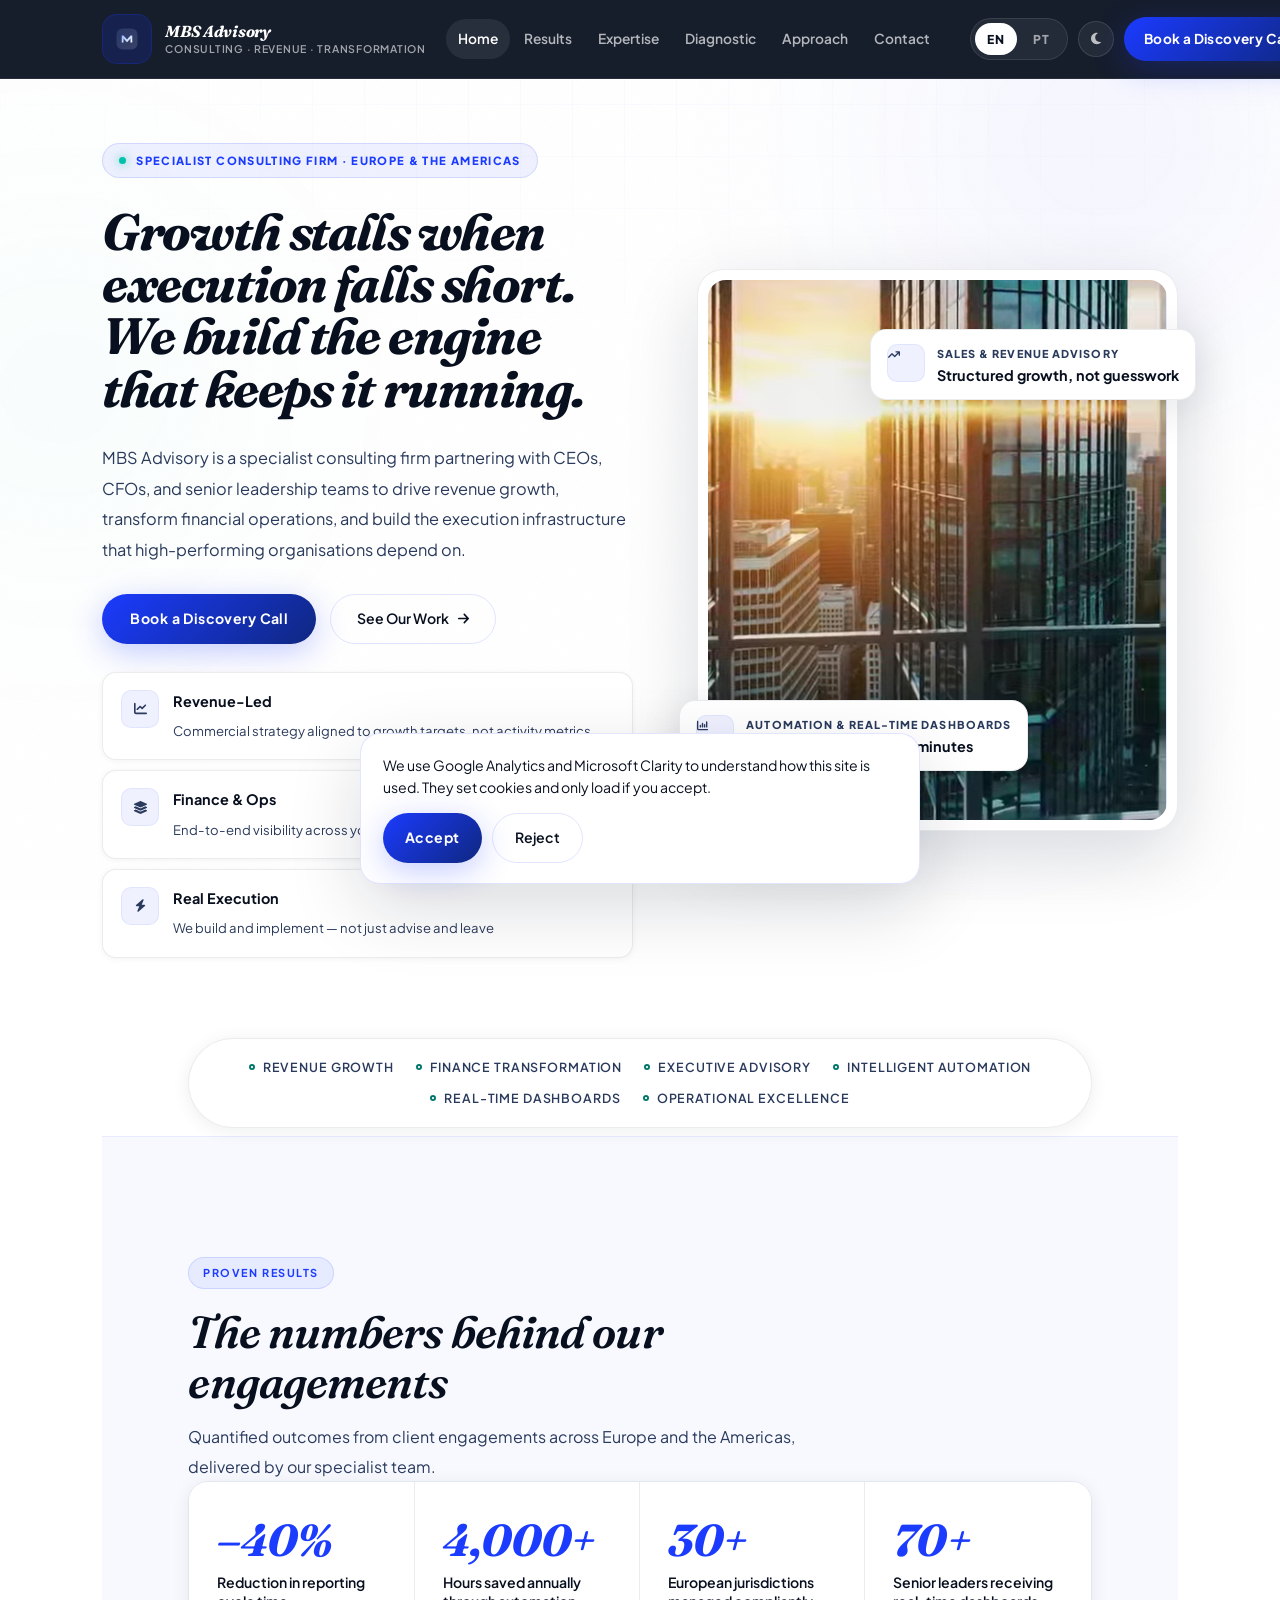
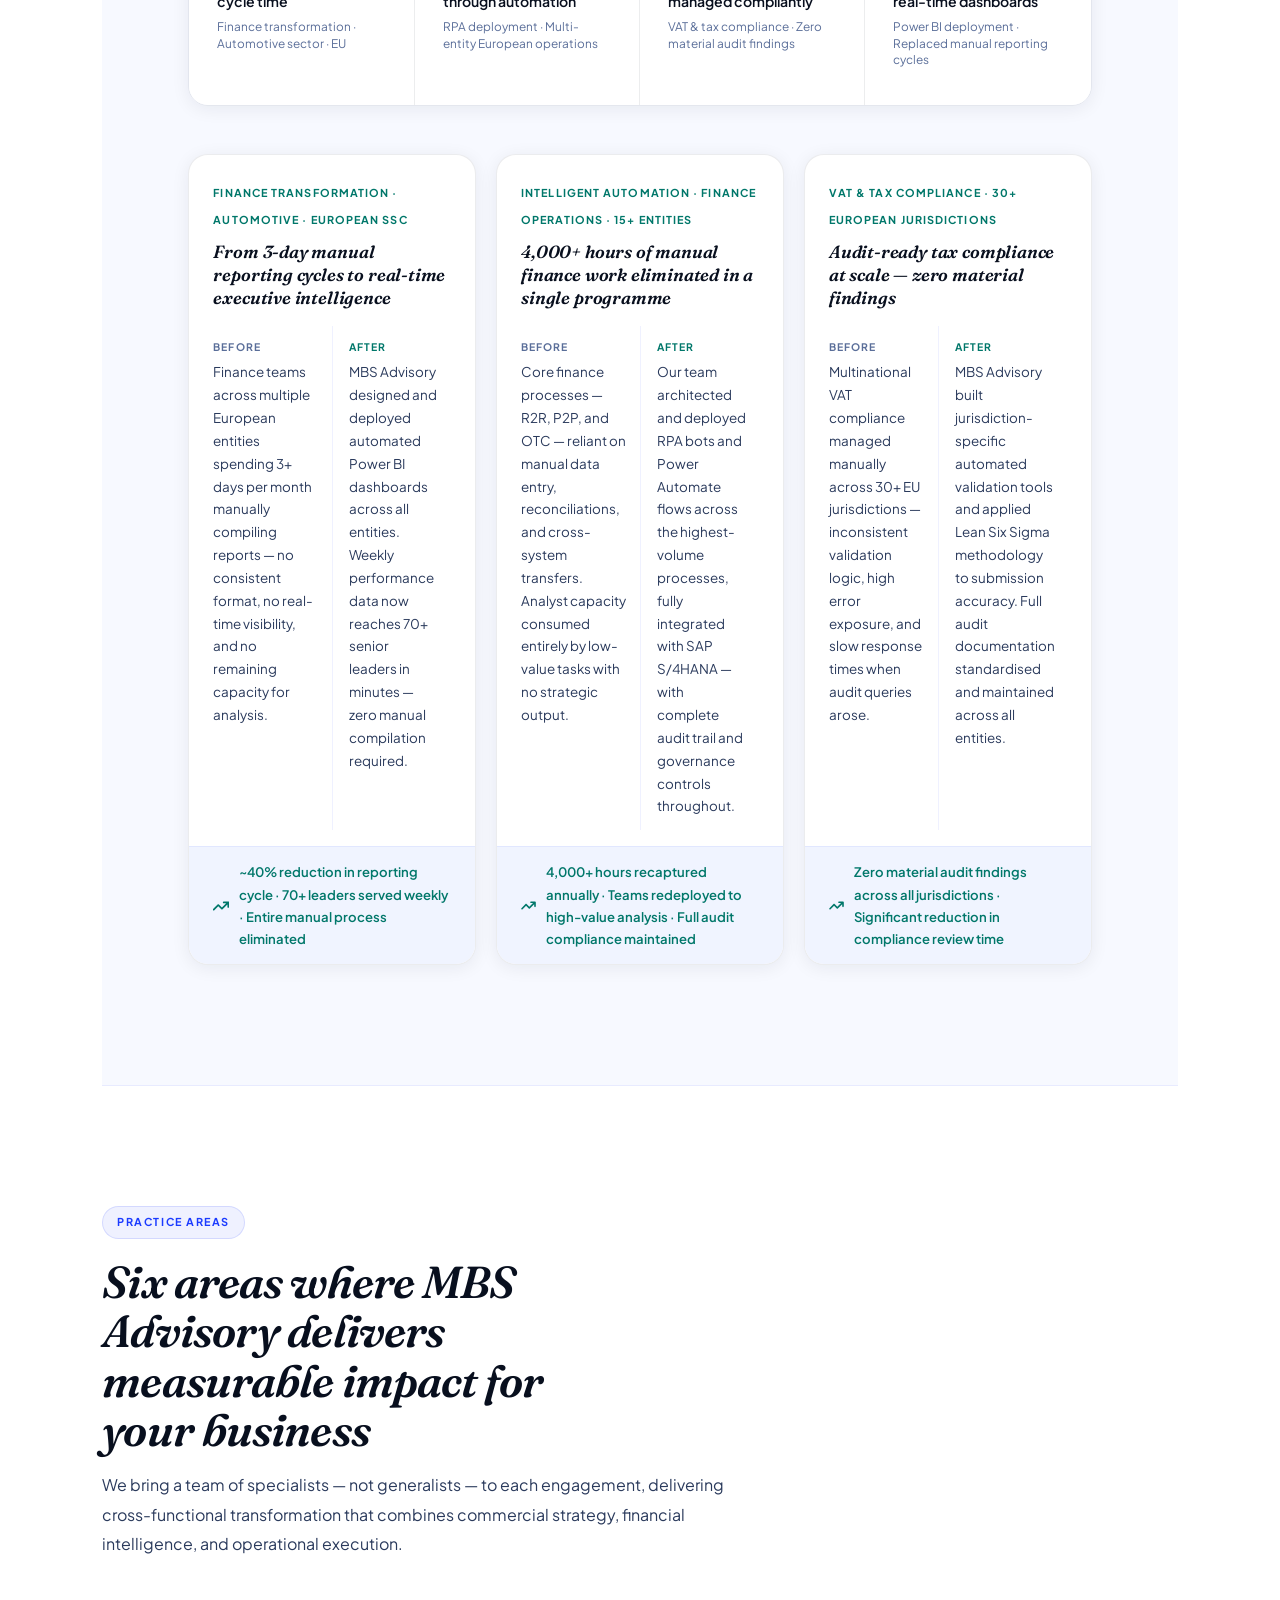
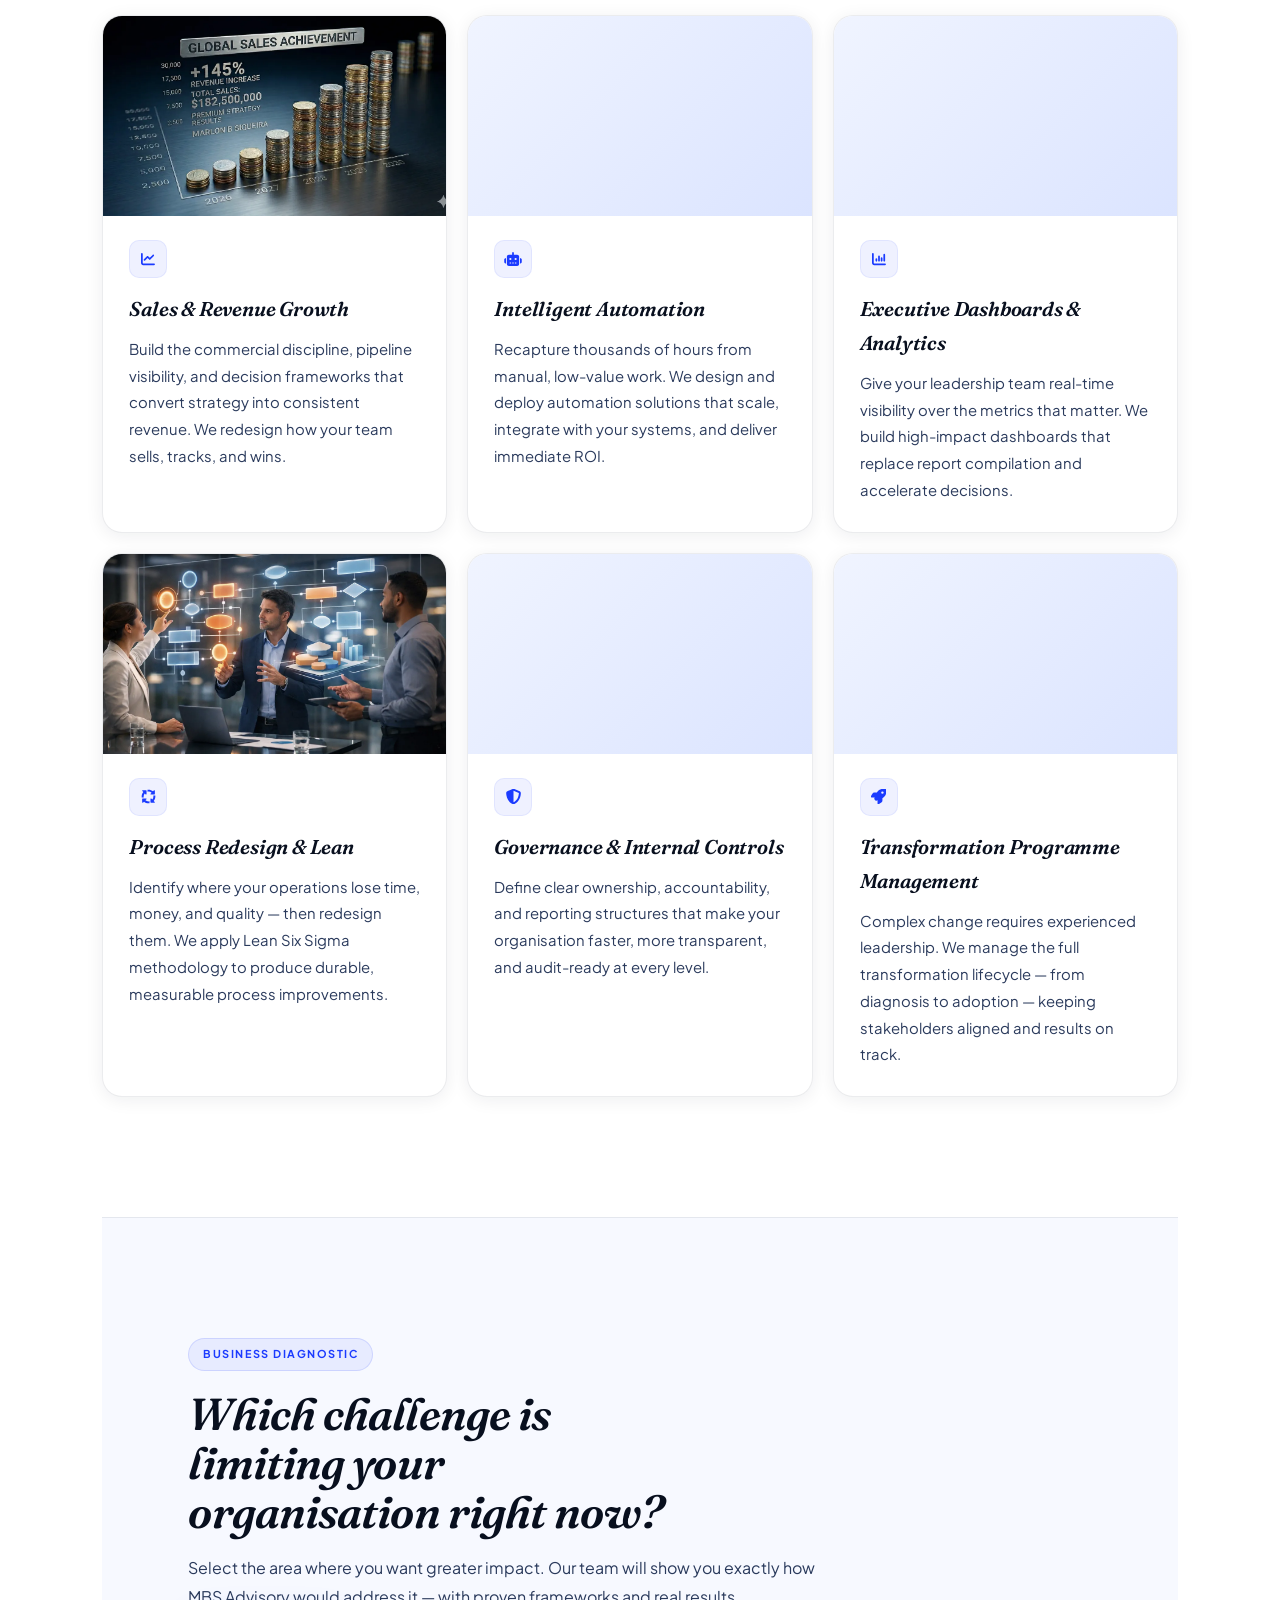
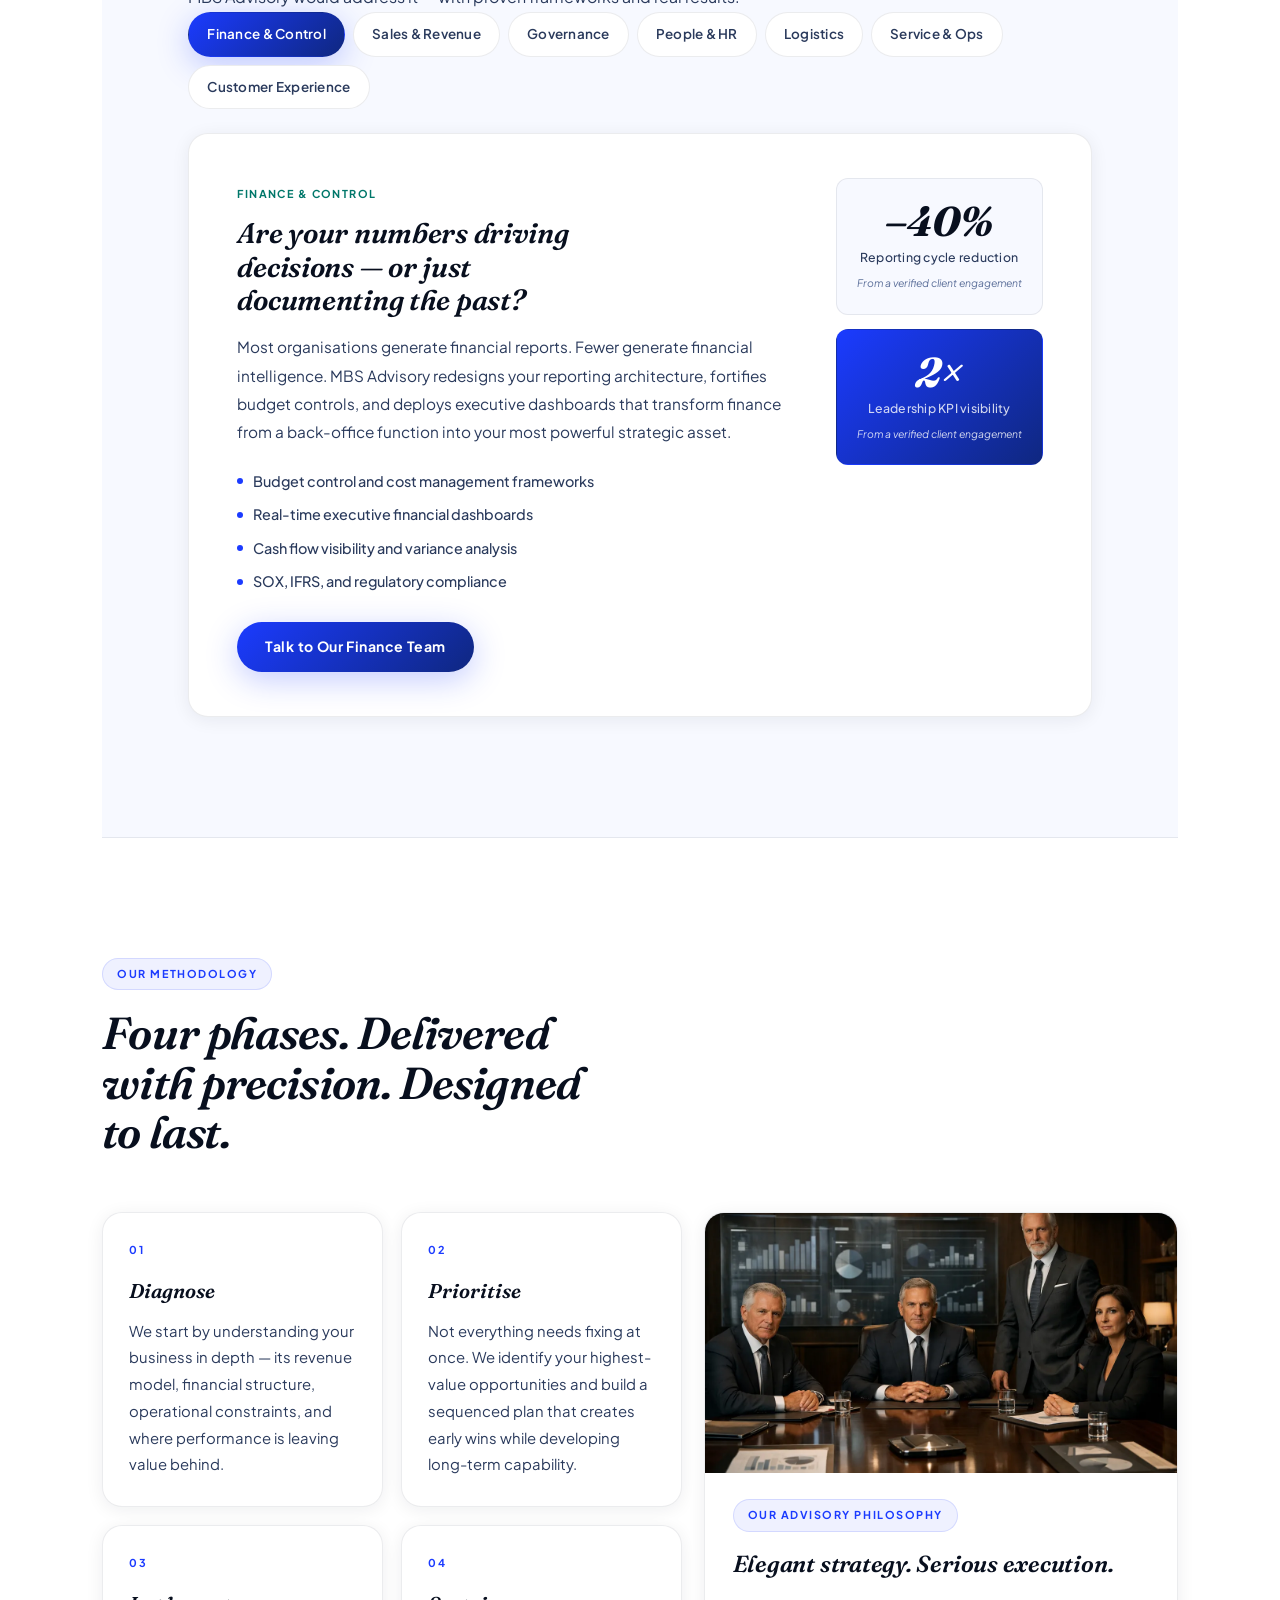
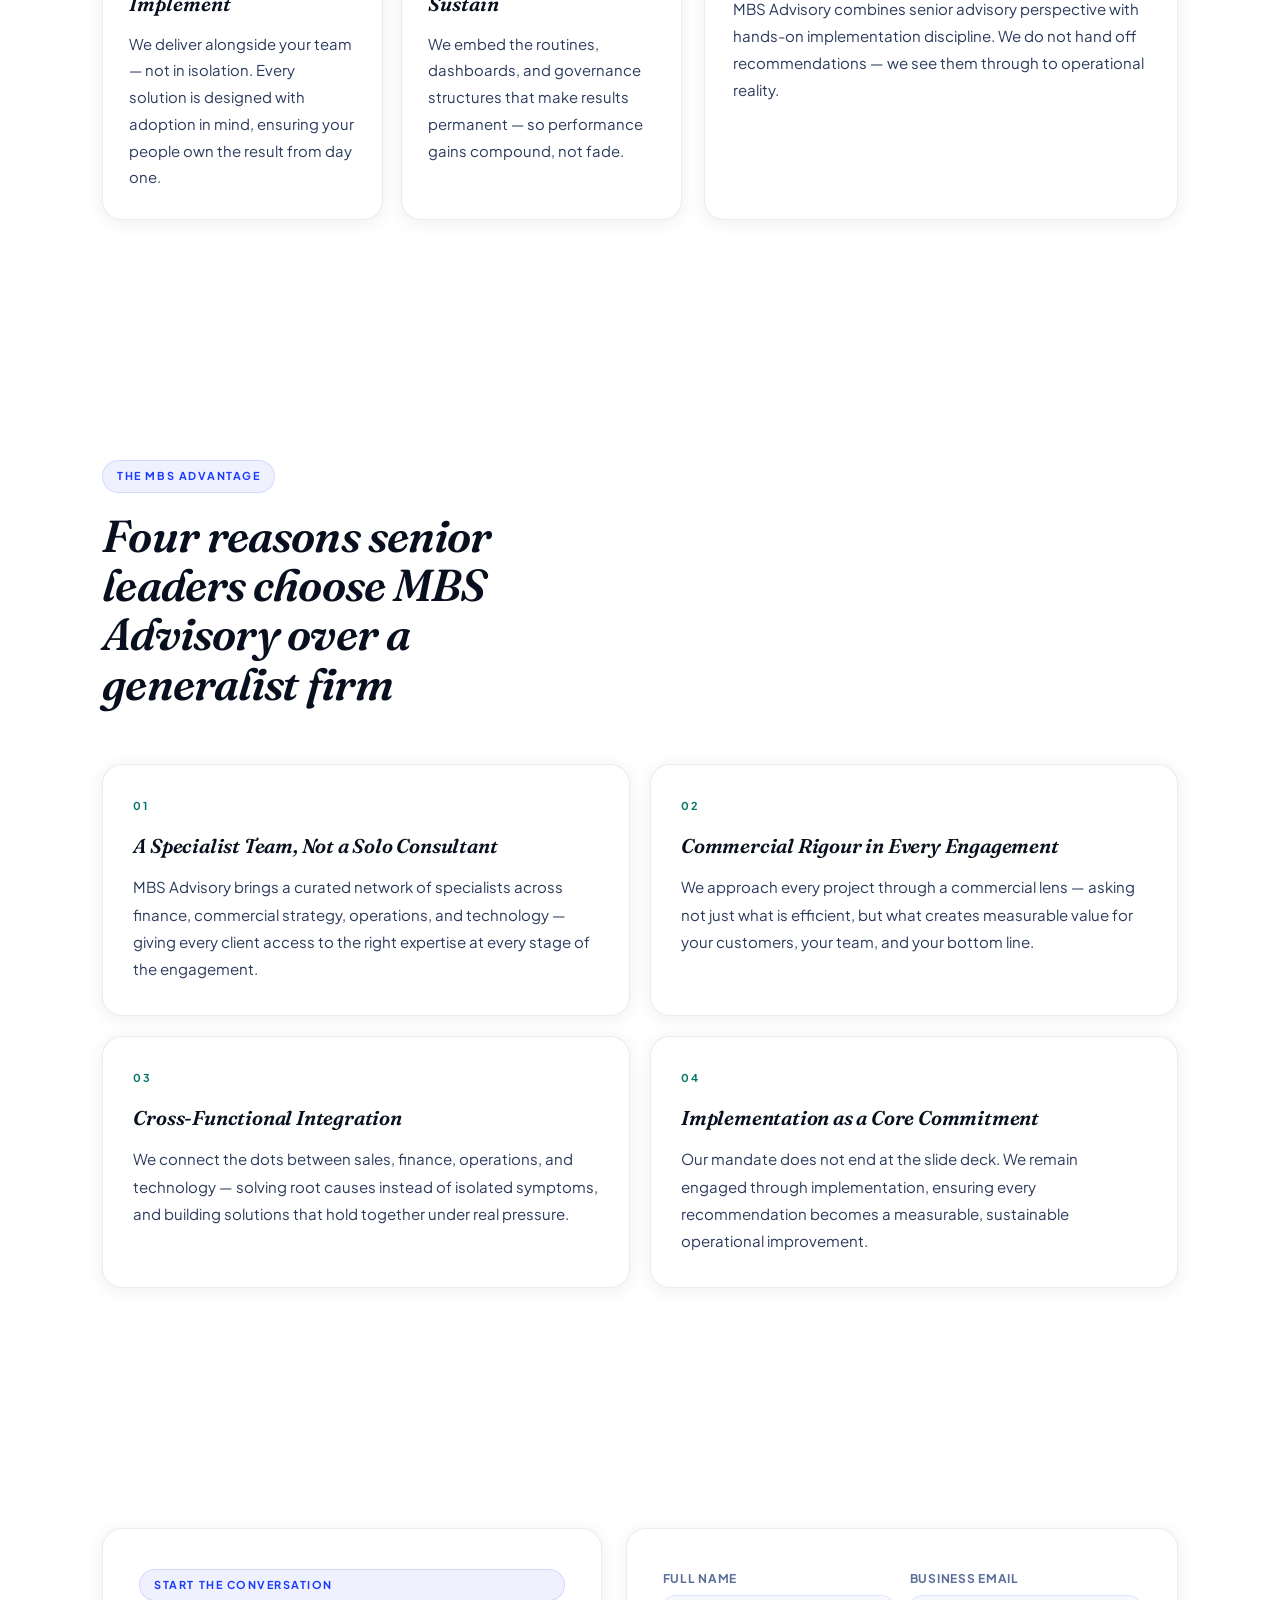
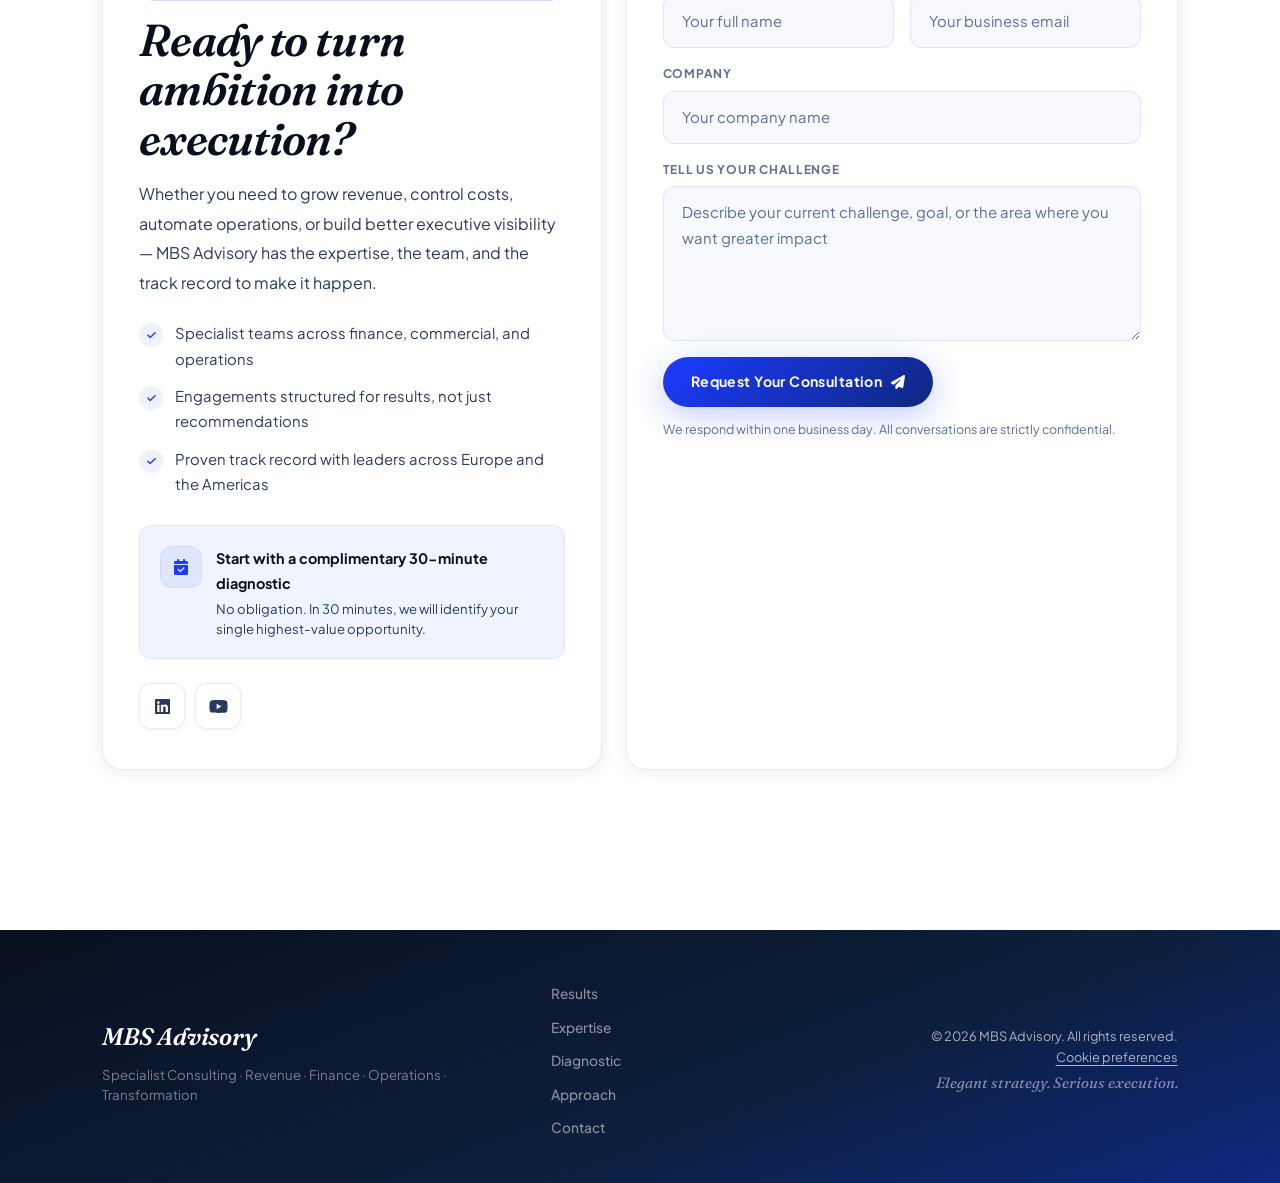
<file: index.html>
<!DOCTYPE html>
<html lang="en" data-theme="light" class="no-js">

<head>
    <meta charset="UTF-8">
    <meta name="viewport" content="width=device-width, initial-scale=1.0">

    <meta name="description" content="MBS Advisory is a specialist consulting firm helping CEOs and CFOs across Europe grow revenue, transform financial operations, and build execution-ready organisations. Book a complimentary 30-minute diagnostic.">
    <meta name="author" content="MBS Advisory">
    <meta name="google-site-verification" content="qwn4_DEYix7YsDItMQQ9dDPumbLgB4ycpxMP916AqSM" />

    <!-- Open Graph -->
    <meta property="og:type"        content="website">
    <meta property="og:title"       content="MBS Advisory | Specialist Consulting Firm · Revenue · Finance · Transformation">
    <meta property="og:description" content="MBS Advisory partners with senior leadership teams across Europe to drive revenue growth, transform financial operations, and build the execution discipline that high-performing organisations depend on.">
    <meta property="og:image"       content="https://marlonbsiqueira.github.io/MBS/images/og-cover.jpg">
    <meta property="og:image:width"  content="1200">
    <meta property="og:image:height" content="630">
    <meta property="og:image:alt"   content="MBS Advisory — specialist consulting in revenue, finance and transformation">
    <meta property="og:url"         content="https://marlonbsiqueira.github.io/MBS/">
    <meta property="og:site_name"   content="MBS Advisory">
    <meta property="og:locale"      content="en_GB">
    <meta property="og:locale:alternate" content="pt_PT">
    <meta name="twitter:card"       content="summary_large_image">
    <meta name="twitter:title"      content="MBS Advisory | Revenue · Finance · Transformation Consulting">
    <meta name="twitter:description" content="Specialist consulting firm partnering with CEOs and CFOs to grow revenue, transform finance, and build execution-ready organisations. Europe & the Americas.">
    <meta name="twitter:image"      content="https://marlonbsiqueira.github.io/MBS/images/og-cover.jpg">

    <title>MBS Advisory | Specialist Consulting · Revenue · Finance · Transformation</title>
    <link rel="canonical" href="https://marlonbsiqueira.github.io/MBS/">
    <link rel="alternate" hreflang="en" href="https://marlonbsiqueira.github.io/MBS/">
    <link rel="alternate" hreflang="pt" href="https://marlonbsiqueira.github.io/MBS/?lang=pt">
    <link rel="alternate" hreflang="x-default" href="https://marlonbsiqueira.github.io/MBS/">
    <link rel="icon" href="./favicon.svg" type="image/svg+xml">
    <meta name="theme-color" content="#1a2b8f">

    <!-- Apply saved theme before first paint (no light→dark flash); mark JS as available -->
    <script>
      (function () {
        var d = document.documentElement;
        d.classList.replace("no-js", "js");
        try { var t = localStorage.getItem("mbsTheme"); if (t) d.setAttribute("data-theme", t); } catch (e) {}
      })();
    </script>

    <!-- Fonts: Fraunces (display), Plus Jakarta Sans (body) — properly loaded -->
    <link rel="preconnect" href="https://fonts.googleapis.com">
    <link rel="preconnect" href="https://fonts.gstatic.com" crossorigin>
    <link href="https://fonts.googleapis.com/css2?family=Fraunces:ital,opsz,wght@0,9..144,300..700;1,9..144,300..700&family=Plus+Jakarta+Sans:wght@300..800&display=swap" rel="stylesheet">
    <link rel="stylesheet" href="./styles/icons.css">

    <link rel="stylesheet" href="./styles/styles.css">
    <link rel="stylesheet" href="./styles/header.css">
    <link rel="stylesheet" href="./styles/home.css">
    <meta name="google-site-verification" content="FbOtLDEPnFqXokpT85q3Lr8juwd14maTz7eZwRSfOSs" />
    <script type="application/ld+json">
    {
      "@context": "https://schema.org",
      "@type": "ProfessionalService",
      "name": "MBS Advisory",
      "url": "https://marlonbsiqueira.github.io/MBS/",
      "logo": "https://marlonbsiqueira.github.io/MBS/favicon.svg",
      "image": "https://marlonbsiqueira.github.io/MBS/images/og-cover.jpg",
      "description": "Specialist consulting firm helping CEOs and CFOs grow revenue, transform financial operations and build execution-ready organisations.",
      "areaServed": ["Europe", "Americas"],
      "address": { "@type": "PostalAddress", "addressCountry": "PT" },
      "founder": { "@type": "Person", "name": "Marlon B. Siqueira" },
      "knowsAbout": ["Revenue growth", "Finance transformation", "Intelligent automation", "Executive dashboards", "Process redesign", "Governance and internal controls", "Transformation programme management"]
    }
    </script>
</head>
<body>
    <a href="#main-content" class="skip-link" data-i18n="skip_link">Skip to main content</a>

    <div class="site-bg" aria-hidden="true">
        <span class="bg-orb orb-1"></span>
        <span class="bg-orb orb-2"></span>
        <span class="bg-orb orb-3"></span>
        <span class="bg-grid"></span>
        <span class="bg-noise"></span>
    </div>

    <!-- ═══════════ HEADER ═══════════ -->
    <header id="header">
        <nav id="navbar" aria-label="Main navigation">
            <a href="#home" class="brand" aria-label="MBS Advisory — go to homepage">
                <span class="brand-mark" aria-hidden="true">
                    <svg viewBox="0 0 64 64" fill="none" xmlns="http://www.w3.org/2000/svg">
                        <defs>
                            <linearGradient id="bG" x1="0%" y1="0%" x2="100%" y2="100%">
                                <stop offset="0%" stop-color="#93b4ff"/>
                                <stop offset="100%" stop-color="#ffffff"/>
                            </linearGradient>
                        </defs>
                        <rect x="8" y="8" width="48" height="48" rx="14" fill="url(#bG)" opacity="0.15"/>
                        <path d="M20 40V24h4l8 9 8-9h4v16h-4V30.7l-8 8.7-8-8.7V40z" fill="url(#bG)"/>
                    </svg>
                </span>
                <span class="brand-text">
                    <strong>MBS Advisory</strong>
                    <small data-i18n="brand_subtitle">Consulting · Revenue · Transformation</small>
                </span>
            </a>

            <ul id="nav_list">
                <li class="nav-item"><a href="#home"       data-i18n="nav_home">Home</a></li>
                <li class="nav-item"><a href="#results"    data-i18n="nav_results">Results</a></li>
                <li class="nav-item"><a href="#expertise"  data-i18n="nav_expertise">Expertise</a></li>
                <li class="nav-item"><a href="#diagnostic" data-i18n="nav_diagnostic">Diagnostic</a></li>
                <li class="nav-item"><a href="#approach"   data-i18n="nav_approach">Approach</a></li>
                <li class="nav-item"><a href="#contact"    data-i18n="nav_contact">Contact</a></li>
            </ul>

            <div class="nav-actions">
                <div class="language-switcher" role="group" aria-label="Language selector">
                    <button type="button" class="lang-btn active" data-lang="en">EN</button>
                    <button type="button" class="lang-btn" data-lang="pt">PT</button>
                </div>
                <button type="button" id="theme-toggle" class="theme-btn" aria-label="Toggle dark mode" data-i18n-aria-label="aria_theme">
                    <i class="fa-solid fa-moon" id="theme-icon"></i>
                </button>
                <a href="#contact" class="btn-primary nav-cta" data-i18n="nav_cta">Book a Discovery Call</a>
            </div>

            <button id="mobile_btn" type="button" aria-label="Open menu" data-i18n-aria-label="aria_menu_open" aria-expanded="false" aria-controls="mobile_menu">
                <i class="fa-solid fa-bars" aria-hidden="true"></i>
            </button>
        </nav>

        <nav id="mobile_menu" aria-label="Mobile navigation">
            <ul id="mobile_nav_list">
                <li class="nav-item"><a href="#home"       data-i18n="nav_home">Home</a></li>
                <li class="nav-item"><a href="#results"    data-i18n="nav_results">Results</a></li>
                <li class="nav-item"><a href="#expertise"  data-i18n="nav_expertise">Expertise</a></li>
                <li class="nav-item"><a href="#diagnostic" data-i18n="nav_diagnostic">Diagnostic</a></li>
                <li class="nav-item"><a href="#approach"   data-i18n="nav_approach">Approach</a></li>
                <li class="nav-item"><a href="#contact"    data-i18n="nav_contact">Contact</a></li>
            </ul>
            <div class="mobile-controls">
                <div class="language-switcher">
                    <button type="button" class="lang-btn active" data-lang="en">EN</button>
                    <button type="button" class="lang-btn" data-lang="pt">PT</button>
                </div>
                <button type="button" id="theme-toggle-mobile" class="theme-btn" aria-label="Toggle dark mode" data-i18n-aria-label="aria_theme">
                    <i class="fa-solid fa-moon" id="theme-icon-mobile"></i>
                </button>
            </div>
            <a href="#contact" class="btn-primary mobile-cta" data-i18n="nav_cta">Book a Discovery Call</a>
        </nav>
    </header>

    <main id="main-content">

        <!-- ═══════════ HERO ═══════════ -->
        <section id="home">
            <div id="cta" class="reveal left">
                <span class="eyebrow">
                    <span class="eyebrow-dot"></span>
                    <span data-i18n="hero_eyebrow">Specialist Consulting Firm · Europe &amp; the Americas</span>
                </span>

                <h1 class="title" data-i18n="hero_title">
                    Growth stalls when execution falls short. We build the engine that keeps it running.
                </h1>

                <p class="description" data-i18n="hero_description">
                    MBS Advisory is a specialist consulting firm partnering with CEOs, CFOs, and senior leadership teams to drive revenue growth, transform financial operations, and build the execution infrastructure that high-performing organisations depend on.
                </p>

                <div class="hero-actions">
                    <a href="#contact" class="btn-primary" data-i18n="hero_btn_primary">Book a Discovery Call</a>
                    <a href="#expertise" class="btn-ghost">
                        <span data-i18n="hero_btn_secondary">See Our Work</span>
                        <i class="fa-solid fa-arrow-right"></i>
                    </a>
                </div>

                <div class="hero-trust">
                    <div class="trust-item">
                        <span class="trust-icon"><i class="fa-solid fa-chart-line"></i></span>
                        <div>
                            <strong data-i18n="trust_1_title">Revenue-Led</strong>
                            <span data-i18n="trust_1_text">Commercial strategy aligned to growth targets, not activity metrics</span>
                        </div>
                    </div>
                    <div class="trust-item">
                        <span class="trust-icon"><i class="fa-solid fa-layer-group"></i></span>
                        <div>
                            <strong data-i18n="trust_2_title">Finance &amp; Ops</strong>
                            <span data-i18n="trust_2_text">End-to-end visibility across your numbers and processes</span>
                        </div>
                    </div>
                    <div class="trust-item">
                        <span class="trust-icon"><i class="fa-solid fa-bolt"></i></span>
                        <div>
                            <strong data-i18n="trust_3_title">Real Execution</strong>
                            <span data-i18n="trust_3_text">We build and implement — not just advise and leave</span>
                        </div>
                    </div>
                </div>
            </div>

            <div id="banner" class="reveal right">
                <div class="hero-visual-frame">
                    <video autoplay muted loop playsinline class="hero-video" poster="./images/hero-poster.webp"
                           width="480" height="854" preload="metadata" aria-hidden="true">
                        <source src="./videos/hero-video.webm" type="video/webm">
                        <source src="./videos/hero-video.mp4" type="video/mp4">
                    </video>
                </div>

                <div class="hero-floating-card card-top">
                    <span class="fc-icon"><i class="fa-solid fa-arrow-trend-up"></i></span>
                    <div>
                        <span data-i18n="floating_1_label">Sales &amp; Revenue Advisory</span>
                        <strong data-i18n="floating_1_text">Structured growth, not guesswork</strong>
                    </div>
                </div>

                <div class="hero-floating-card card-bottom">
                    <span class="fc-icon"><i class="fa-solid fa-chart-column"></i></span>
                    <div>
                        <span data-i18n="floating_2_label">Automation &amp; Real-Time Dashboards</span>
                        <strong data-i18n="floating_2_text">Your business, visible in minutes</strong>
                    </div>
                </div>
            </div>
        </section>

        <!-- ═══════════ TRUST BAR ═══════════ -->
        <div class="trust-bar reveal">
            <div class="trust-bar-inner">
                <span><i class="fa-solid fa-circle-dot"></i> <span data-i18n="bar_1">Revenue Growth</span></span>
                <span><i class="fa-solid fa-circle-dot"></i> <span data-i18n="bar_2">Finance Transformation</span></span>
                <span><i class="fa-solid fa-circle-dot"></i> <span data-i18n="bar_3">Executive Advisory</span></span>
                <span><i class="fa-solid fa-circle-dot"></i> <span data-i18n="bar_4">Intelligent Automation</span></span>
                <span><i class="fa-solid fa-circle-dot"></i> <span data-i18n="bar_5">Real-Time Dashboards</span></span>
                <span><i class="fa-solid fa-circle-dot"></i> <span data-i18n="bar_6">Operational Excellence</span></span>
            </div>
        </div>

        <!-- ═══════════ RESULTS / METRICS ═══════════ -->
        <section id="results">
            <div class="section-heading reveal">
                <span class="section-tag" data-i18n="results_tag">PROVEN RESULTS</span>
                <h2 class="section-title" data-i18n="results_title">The numbers behind our engagements</h2>
                <p class="section-description" data-i18n="results_subtitle">Quantified outcomes from client engagements across Europe and the Americas, delivered by our specialist team.</p>
            </div>

            <!-- Animated metrics row -->
            <div class="metrics-row">
                <div class="metric-block reveal">
                    <span class="metric-value" data-target="40" data-suffix="%" data-prefix="–">–40%</span>
                    <span class="metric-label" data-i18n="metric_1">Reduction in reporting cycle time</span>
                    <span class="metric-context" data-i18n="metric_1_ctx">Finance transformation · Automotive sector · EU</span>
                </div>
                <div class="metric-block reveal">
                    <span class="metric-value" data-target="4000" data-suffix="+" data-prefix="">4,000+</span>
                    <span class="metric-label" data-i18n="metric_2">Hours saved annually through automation</span>
                    <span class="metric-context" data-i18n="metric_2_ctx">RPA deployment · Multi-entity European operations</span>
                </div>
                <div class="metric-block reveal">
                    <span class="metric-value" data-target="30" data-suffix="+" data-prefix="">30+</span>
                    <span class="metric-label" data-i18n="metric_3">European jurisdictions managed compliantly</span>
                    <span class="metric-context" data-i18n="metric_3_ctx">VAT &amp; tax compliance · Zero material audit findings</span>
                </div>
                <div class="metric-block reveal">
                    <span class="metric-value" data-target="70" data-suffix="+" data-prefix="">70+</span>
                    <span class="metric-label" data-i18n="metric_4">Senior leaders receiving real-time dashboards</span>
                    <span class="metric-context" data-i18n="metric_4_ctx">Power BI deployment · Replaced manual reporting cycles</span>
                </div>
            </div>

            <!-- Case snapshots -->
            <div class="cases-grid">
                <article class="case-card reveal left">
                    <div class="case-tag-row">
                        <span class="case-sector" data-i18n="case_1_sector">Finance Transformation · Automotive · European SSC</span>
                    </div>
                    <h3 data-i18n="case_1_title">From 3-day manual reporting cycles to real-time executive intelligence</h3>
                    <div class="case-body">
                        <div class="case-col">
                            <span class="case-label" data-i18n="case_before">Before</span>
                            <p data-i18n="case_1_before">Finance teams across multiple European entities spending 3+ days per month manually compiling reports — no consistent format, no real-time visibility, and no remaining capacity for analysis.</p>
                        </div>
                        <div class="case-col case-after">
                            <span class="case-label" data-i18n="case_after">After</span>
                            <p data-i18n="case_1_after">MBS Advisory designed and deployed automated Power BI dashboards across all entities. Weekly performance data now reaches 70+ senior leaders in minutes — zero manual compilation required.</p>
                        </div>
                    </div>
                    <div class="case-result">
                        <i class="fa-solid fa-arrow-trend-up"></i>
                        <span data-i18n="case_1_result">~40% reduction in reporting cycle · 70+ leaders served weekly · Entire manual process eliminated</span>
                    </div>
                </article>

                <article class="case-card reveal">
                    <div class="case-tag-row">
                        <span class="case-sector" data-i18n="case_2_sector">Intelligent Automation · Finance Operations · 15+ Entities</span>
                    </div>
                    <h3 data-i18n="case_2_title">4,000+ hours of manual finance work eliminated in a single programme</h3>
                    <div class="case-body">
                        <div class="case-col">
                            <span class="case-label" data-i18n="case_before">Before</span>
                            <p data-i18n="case_2_before">Core finance processes — R2R, P2P, and OTC — reliant on manual data entry, reconciliations, and cross-system transfers. Analyst capacity consumed entirely by low-value tasks with no strategic output.</p>
                        </div>
                        <div class="case-col case-after">
                            <span class="case-label" data-i18n="case_after">After</span>
                            <p data-i18n="case_2_after">Our team architected and deployed RPA bots and Power Automate flows across the highest-volume processes, fully integrated with SAP S/4HANA — with complete audit trail and governance controls throughout.</p>
                        </div>
                    </div>
                    <div class="case-result">
                        <i class="fa-solid fa-arrow-trend-up"></i>
                        <span data-i18n="case_2_result">4,000+ hours recaptured annually · Teams redeployed to high-value analysis · Full audit compliance maintained</span>
                    </div>
                </article>

                <article class="case-card reveal right">
                    <div class="case-tag-row">
                        <span class="case-sector" data-i18n="case_3_sector">VAT &amp; Tax Compliance · 30+ European Jurisdictions</span>
                    </div>
                    <h3 data-i18n="case_3_title">Audit-ready tax compliance at scale — zero material findings</h3>
                    <div class="case-body">
                        <div class="case-col">
                            <span class="case-label" data-i18n="case_before">Before</span>
                            <p data-i18n="case_3_before">Multinational VAT compliance managed manually across 30+ EU jurisdictions — inconsistent validation logic, high error exposure, and slow response times when audit queries arose.</p>
                        </div>
                        <div class="case-col case-after">
                            <span class="case-label" data-i18n="case_after">After</span>
                            <p data-i18n="case_3_after">MBS Advisory built jurisdiction-specific automated validation tools and applied Lean Six Sigma methodology to submission accuracy. Full audit documentation standardised and maintained across all entities.</p>
                        </div>
                    </div>
                    <div class="case-result">
                        <i class="fa-solid fa-arrow-trend-up"></i>
                        <span data-i18n="case_3_result">Zero material audit findings across all jurisdictions · Significant reduction in compliance review time</span>
                    </div>
                </article>
            </div>
        </section>

        <!-- ═══════════ EXPERTISE ═══════════ -->
        <section id="expertise">
            <div class="section-heading reveal">
                <span class="section-tag" data-i18n="expertise_tag">PRACTICE AREAS</span>
                <h2 class="section-title" data-i18n="expertise_title">Six areas where MBS Advisory delivers measurable impact for your business</h2>
                <p class="section-description" data-i18n="expertise_description">We bring a team of specialists — not generalists — to each engagement, delivering cross-functional transformation that combines commercial strategy, financial intelligence, and operational execution.</p>
            </div>

            <div class="cards-grid">
                <article class="card image-card reveal left">
                    <div class="card-media">
                        <img src="./images/Sales.webp" alt="Sales and revenue performance consulting" loading="lazy" decoding="async" width="600" height="210">
                    </div>
                    <div class="card-body">
                        <div class="card-icon"><i class="fa-solid fa-chart-line"></i></div>
                        <h3 data-i18n="expertise_card_1_title">Sales &amp; Revenue Growth</h3>
                        <p data-i18n="expertise_card_1_text">Build the commercial discipline, pipeline visibility, and decision frameworks that convert strategy into consistent revenue. We redesign how your team sells, tracks, and wins.</p>
                    </div>
                </article>

                <article class="card image-card reveal">
                    <div class="card-media">
                        <img src="./images/Automation1.webp" alt="Business automation consulting" loading="lazy" decoding="async" width="600" height="210">
                    </div>
                    <div class="card-body">
                        <div class="card-icon"><i class="fa-solid fa-robot"></i></div>
                        <h3 data-i18n="expertise_card_2_title">Intelligent Automation</h3>
                        <p data-i18n="expertise_card_2_text">Recapture thousands of hours from manual, low-value work. We design and deploy automation solutions that scale, integrate with your systems, and deliver immediate ROI.</p>
                    </div>
                </article>

                <article class="card image-card reveal right">
                    <div class="card-media">
                        <img src="./images/Dashboards.webp" alt="Executive dashboards and analytics" loading="lazy" decoding="async" width="600" height="210">
                    </div>
                    <div class="card-body">
                        <div class="card-icon"><i class="fa-solid fa-chart-column"></i></div>
                        <h3 data-i18n="expertise_card_3_title">Executive Dashboards &amp; Analytics</h3>
                        <p data-i18n="expertise_card_3_text">Give your leadership team real-time visibility over the metrics that matter. We build high-impact dashboards that replace report compilation and accelerate decisions.</p>
                    </div>
                </article>

                <article class="card image-card reveal left">
                    <div class="card-media">
                        <img src="./images/ProcessRedesign.webp" alt="Process redesign consulting" loading="lazy" decoding="async" width="600" height="210">
                    </div>
                    <div class="card-body">
                        <div class="card-icon"><i class="fa-solid fa-arrows-spin"></i></div>
                        <h3 data-i18n="expertise_card_4_title">Process Redesign &amp; Lean</h3>
                        <p data-i18n="expertise_card_4_text">Identify where your operations lose time, money, and quality — then redesign them. We apply Lean Six Sigma methodology to produce durable, measurable process improvements.</p>
                    </div>
                </article>

                <article class="card image-card reveal">
                    <div class="card-media">
                        <img src="./images/Governance.webp" alt="Governance and control consulting" loading="lazy" decoding="async" width="600" height="210">
                    </div>
                    <div class="card-body">
                        <div class="card-icon"><i class="fa-solid fa-shield-halved"></i></div>
                        <h3 data-i18n="expertise_card_5_title">Governance &amp; Internal Controls</h3>
                        <p data-i18n="expertise_card_5_text">Define clear ownership, accountability, and reporting structures that make your organisation faster, more transparent, and audit-ready at every level.</p>
                    </div>
                </article>

                <article class="card image-card reveal right">
                    <div class="card-media">
                        <img src="./images/Transformation1.webp" alt="Transformation execution consulting" loading="lazy" decoding="async" width="600" height="210">
                    </div>
                    <div class="card-body">
                        <div class="card-icon"><i class="fa-solid fa-rocket"></i></div>
                        <h3 data-i18n="expertise_card_6_title">Transformation Programme Management</h3>
                        <p data-i18n="expertise_card_6_text">Complex change requires experienced leadership. We manage the full transformation lifecycle — from diagnosis to adoption — keeping stakeholders aligned and results on track.</p>
                    </div>
                </article>
            </div>
        </section>

        <!-- ═══════════ BUSINESS DIAGNOSTIC ═══════════ -->
        <section id="diagnostic">
            <div class="section-heading reveal">
                <span class="section-tag" data-i18n="diagnostic_tag">BUSINESS DIAGNOSTIC</span>
                <h2 class="section-title" data-i18n="diagnostic_title">Which challenge is limiting your organisation right now?</h2>
                <p class="section-description" data-i18n="diagnostic_description">Select the area where you want greater impact. Our team will show you exactly how MBS Advisory would address it — with proven frameworks and real results.</p>
            </div>

            <div class="diagnostic-shell">
                <div class="diagnostic-tabs" role="tablist" aria-label="Business area selector">
                    <button type="button" class="diag-tab active" data-target="diag-finance"    role="tab" id="tab-finance" aria-controls="diag-finance" aria-selected="true" tabindex="0"  data-i18n="diag_tab_1">Finance &amp; Control</button>
                    <button type="button" class="diag-tab"         data-target="diag-sales"     role="tab" id="tab-sales" aria-controls="diag-sales" aria-selected="false" tabindex="-1" data-i18n="diag_tab_2">Sales &amp; Revenue</button>
                    <button type="button" class="diag-tab"         data-target="diag-governance" role="tab" id="tab-governance" aria-controls="diag-governance" aria-selected="false" tabindex="-1" data-i18n="diag_tab_3">Governance</button>
                    <button type="button" class="diag-tab"         data-target="diag-hr"        role="tab" id="tab-hr" aria-controls="diag-hr" aria-selected="false" tabindex="-1" data-i18n="diag_tab_4">People &amp; HR</button>
                    <button type="button" class="diag-tab"         data-target="diag-logistics" role="tab" id="tab-logistics" aria-controls="diag-logistics" aria-selected="false" tabindex="-1" data-i18n="diag_tab_5">Logistics</button>
                    <button type="button" class="diag-tab"         data-target="diag-service"   role="tab" id="tab-service" aria-controls="diag-service" aria-selected="false" tabindex="-1" data-i18n="diag_tab_6">Service &amp; Ops</button>
                    <button type="button" class="diag-tab"         data-target="diag-customer"  role="tab" id="tab-customer" aria-controls="diag-customer" aria-selected="false" tabindex="-1" data-i18n="diag_tab_7">Customer Experience</button>
                </div>

                <div class="diagnostic-panels">

                    <div class="diag-panel active" id="diag-finance" role="tabpanel" aria-labelledby="tab-finance" tabindex="0">
                        <div class="diag-content">
                            <div class="diag-text">
                                <span class="diag-label" data-i18n="diag_tab_1">Finance &amp; Control</span>
                                <h3 data-i18n="diag_finance_title">Are your numbers driving decisions — or just documenting the past?</h3>
                                <p data-i18n="diag_finance_text">Most organisations generate financial reports. Fewer generate financial intelligence. MBS Advisory redesigns your reporting architecture, fortifies budget controls, and deploys executive dashboards that transform finance from a back-office function into your most powerful strategic asset.</p>
                                <ul class="diag-bullets">
                                    <li data-i18n="diag_finance_b1">Budget control and cost management frameworks</li>
                                    <li data-i18n="diag_finance_b2">Real-time executive financial dashboards</li>
                                    <li data-i18n="diag_finance_b3">Cash flow visibility and variance analysis</li>
                                    <li data-i18n="diag_finance_b4">SOX, IFRS, and regulatory compliance</li>
                                </ul>
                                <a href="#contact" class="btn-primary diag-cta" data-i18n="diag_cta">Talk to Our Finance Team</a>
                            </div>
                            <div class="diag-visual">
                                <div class="diag-metric-card">
                                    <span class="metric-value-sm">–40%</span>
                                    <span class="metric-label-sm" data-i18n="diag_metric_finance">Reporting cycle reduction</span>
                                    <span class="metric-src" data-i18n="metric_src">From a verified client engagement</span>
                                </div>
                                <div class="diag-metric-card accent">
                                    <span class="metric-value-sm">2×</span>
                                    <span class="metric-label-sm" data-i18n="diag_metric_finance_2">Leadership KPI visibility</span>
                                    <span class="metric-src" data-i18n="metric_src">From a verified client engagement</span>
                                </div>
                            </div>
                        </div>
                    </div>

                    <div class="diag-panel" id="diag-sales" role="tabpanel" aria-labelledby="tab-sales" tabindex="0">
                        <div class="diag-content">
                            <div class="diag-text">
                                <span class="diag-label" data-i18n="diag_tab_2">Sales &amp; Revenue</span>
                                <h3 data-i18n="diag_sales_title">Is your pipeline reflecting reality — or wishful thinking?</h3>
                                <p data-i18n="diag_sales_text">Revenue growth is a management problem before it is a sales problem. MBS Advisory brings structured commercial discipline: rigorous pipeline management, evidence-based forecasting, and the performance routines that make high-performing teams consistently outperform.</p>
                                <ul class="diag-bullets">
                                    <li data-i18n="diag_sales_b1">Pipeline accuracy and revenue forecasting</li>
                                    <li data-i18n="diag_sales_b2">Commercial performance frameworks and routines</li>
                                    <li data-i18n="diag_sales_b3">Sales team structure and incentive alignment</li>
                                    <li data-i18n="diag_sales_b4">Win/loss analysis and conversion improvement</li>
                                </ul>
                                <a href="#contact" class="btn-primary diag-cta" data-i18n="diag_cta_sales">Talk to Our Sales Team</a>
                            </div>
                            <div class="diag-visual">
                                <div class="diag-metric-card">
                                    <span class="metric-value-sm">+28%</span>
                                    <span class="metric-label-sm" data-i18n="diag_metric_sales">Revenue improvement</span>
                                    <span class="metric-src" data-i18n="metric_src">From a verified client engagement</span>
                                </div>
                                <div class="diag-metric-card accent">
                                    <span class="metric-value-sm">3×</span>
                                    <span class="metric-label-sm" data-i18n="diag_metric_sales_2">Pipeline visibility</span>
                                    <span class="metric-src" data-i18n="metric_src">From a verified client engagement</span>
                                </div>
                            </div>
                        </div>
                    </div>

                    <div class="diag-panel" id="diag-governance" role="tabpanel" aria-labelledby="tab-governance" tabindex="0">
                        <div class="diag-content">
                            <div class="diag-text">
                                <span class="diag-label" data-i18n="diag_tab_3">Governance</span>
                                <h3 data-i18n="diag_gov_title">Can every senior leader answer: who owns this, and what happens next?</h3>
                                <p data-i18n="diag_gov_text">Ambiguity is expensive. MBS Advisory designs governance frameworks that eliminate confusion, accelerate decision-making, and create accountability across every function. The result: fewer fires, faster execution, and a leadership team that operates with confidence.</p>
                                <ul class="diag-bullets">
                                    <li data-i18n="diag_gov_b1">Clear process ownership and RACI design</li>
                                    <li data-i18n="diag_gov_b2">Decision-making authority and escalation frameworks</li>
                                    <li data-i18n="diag_gov_b3">Internal controls and compliance architecture</li>
                                    <li data-i18n="diag_gov_b4">Reporting cadence and governance routines</li>
                                </ul>
                                <a href="#contact" class="btn-primary diag-cta" data-i18n="diag_cta_gov">Talk to Our Governance Team</a>
                            </div>
                            <div class="diag-visual">
                                <div class="diag-metric-card">
                                    <span class="metric-value-sm">–60%</span>
                                    <span class="metric-label-sm" data-i18n="diag_metric_gov">Process escalations</span>
                                    <span class="metric-src" data-i18n="metric_src">From a verified client engagement</span>
                                </div>
                                <div class="diag-metric-card accent">
                                    <span class="metric-value-sm">100%</span>
                                    <span class="metric-label-sm" data-i18n="diag_metric_gov_2">Process ownership defined</span>
                                    <span class="metric-src" data-i18n="metric_src">From a verified client engagement</span>
                                </div>
                            </div>
                        </div>
                    </div>

                    <div class="diag-panel" id="diag-hr" role="tabpanel" aria-labelledby="tab-hr" tabindex="0">
                        <div class="diag-content">
                            <div class="diag-text">
                                <span class="diag-label" data-i18n="diag_tab_4">People &amp; HR</span>
                                <h3 data-i18n="diag_hr_title">Are your people processes enabling high performance — or quietly draining it?</h3>
                                <p data-i18n="diag_hr_text">The most expensive inefficiency in most businesses is time: absorbed by unclear processes, manual administration, and the friction that slows everything down. MBS Advisory structures people operations so your team focuses on what creates value.</p>
                                <ul class="diag-bullets">
                                    <li data-i18n="diag_hr_b1">Performance management design and tracking</li>
                                    <li data-i18n="diag_hr_b2">Onboarding and role standardisation</li>
                                    <li data-i18n="diag_hr_b3">People analytics and HR reporting</li>
                                    <li data-i18n="diag_hr_b4">Workload design and team efficiency</li>
                                </ul>
                                <a href="#contact" class="btn-primary diag-cta" data-i18n="diag_cta_hr">Talk to Our People Team</a>
                            </div>
                            <div class="diag-visual">
                                <div class="diag-metric-card">
                                    <span class="metric-value-sm">–45%</span>
                                    <span class="metric-label-sm" data-i18n="diag_metric_hr">Admin time per person</span>
                                    <span class="metric-src" data-i18n="metric_src">From a verified client engagement</span>
                                </div>
                                <div class="diag-metric-card accent">
                                    <span class="metric-value-sm">+40%</span>
                                    <span class="metric-label-sm" data-i18n="diag_metric_hr_2">Team productivity</span>
                                    <span class="metric-src" data-i18n="metric_src">From a verified client engagement</span>
                                </div>
                            </div>
                        </div>
                    </div>

                    <div class="diag-panel" id="diag-logistics" role="tabpanel" aria-labelledby="tab-logistics" tabindex="0">
                        <div class="diag-content">
                            <div class="diag-text">
                                <span class="diag-label" data-i18n="diag_tab_5">Logistics</span>
                                <h3 data-i18n="diag_log_title">Is your supply chain a competitive advantage — or a cost centre you manage reactively?</h3>
                                <p data-i18n="diag_log_text">Logistics inefficiencies compound quietly and cost disproportionately. MBS Advisory maps your end-to-end flow, surfaces hidden waste, and redesigns your supply chain to deliver speed, cost control, and total visibility — applying Lean principles with operational precision.</p>
                                <ul class="diag-bullets">
                                    <li data-i18n="diag_log_b1">End-to-end supply chain mapping and redesign</li>
                                    <li data-i18n="diag_log_b2">Lead time reduction and cost optimisation</li>
                                    <li data-i18n="diag_log_b3">Inventory management and flow design</li>
                                    <li data-i18n="diag_log_b4">Logistics performance KPIs and dashboards</li>
                                </ul>
                                <a href="#contact" class="btn-primary diag-cta" data-i18n="diag_cta_log">Talk to Our Operations Team</a>
                            </div>
                            <div class="diag-visual">
                                <div class="diag-metric-card">
                                    <span class="metric-value-sm">–22%</span>
                                    <span class="metric-label-sm" data-i18n="diag_metric_log">Logistics cost</span>
                                    <span class="metric-src" data-i18n="metric_src">From a verified client engagement</span>
                                </div>
                                <div class="diag-metric-card accent">
                                    <span class="metric-value-sm">–38%</span>
                                    <span class="metric-label-sm" data-i18n="diag_metric_log_2">Lead time</span>
                                    <span class="metric-src" data-i18n="metric_src">From a verified client engagement</span>
                                </div>
                            </div>
                        </div>
                    </div>

                    <div class="diag-panel" id="diag-service" role="tabpanel" aria-labelledby="tab-service" tabindex="0">
                        <div class="diag-content">
                            <div class="diag-text">
                                <span class="diag-label" data-i18n="diag_tab_6">Service &amp; Operations</span>
                                <h3 data-i18n="diag_svc_title">Are your service operations scalable — or straining under growth?</h3>
                                <p data-i18n="diag_svc_text">Scaling a business exposes every operational weakness. MBS Advisory redesigns your service delivery model, eliminates the manual work that should not exist, and builds the management systems that make consistent quality possible — at any volume.</p>
                                <ul class="diag-bullets">
                                    <li data-i18n="diag_svc_b1">Service delivery model redesign</li>
                                    <li data-i18n="diag_svc_b2">Workflow automation and digital integration</li>
                                    <li data-i18n="diag_svc_b3">Operational KPI frameworks and reporting</li>
                                    <li data-i18n="diag_svc_b4">Standard operating procedures and quality control</li>
                                </ul>
                                <a href="#contact" class="btn-primary diag-cta" data-i18n="diag_cta_svc">Talk to Our Operations Team</a>
                            </div>
                            <div class="diag-visual">
                                <div class="diag-metric-card">
                                    <span class="metric-value-sm">–50%</span>
                                    <span class="metric-label-sm" data-i18n="diag_metric_svc">Manual task volume</span>
                                    <span class="metric-src" data-i18n="metric_src">From a verified client engagement</span>
                                </div>
                                <div class="diag-metric-card accent">
                                    <span class="metric-value-sm">+35%</span>
                                    <span class="metric-label-sm" data-i18n="diag_metric_svc_2">Delivery speed</span>
                                    <span class="metric-src" data-i18n="metric_src">From a verified client engagement</span>
                                </div>
                            </div>
                        </div>
                    </div>

                    <div class="diag-panel" id="diag-customer" role="tabpanel" aria-labelledby="tab-customer" tabindex="0">
                        <div class="diag-content">
                            <div class="diag-text">
                                <span class="diag-label" data-i18n="diag_tab_7">Customer Experience</span>
                                <h3 data-i18n="diag_cx_title">Is your customer experience generating loyalty — or churning it quietly?</h3>
                                <p data-i18n="diag_cx_text">Every touchpoint is either building your brand or eroding it. MBS Advisory maps your customer journey in full, identifies where friction turns into attrition, and redesigns interactions to create the loyalty that drives referrals, retention, and revenue.</p>
                                <ul class="diag-bullets">
                                    <li data-i18n="diag_cx_b1">End-to-end customer journey mapping</li>
                                    <li data-i18n="diag_cx_b2">Friction analysis and touchpoint redesign</li>
                                    <li data-i18n="diag_cx_b3">NPS, CSAT, and satisfaction framework design</li>
                                    <li data-i18n="diag_cx_b4">Retention, loyalty, and re-engagement programmes</li>
                                </ul>
                                <a href="#contact" class="btn-primary diag-cta" data-i18n="diag_cta_cx">Talk to Our CX Team</a>
                            </div>
                            <div class="diag-visual">
                                <div class="diag-metric-card">
                                    <span class="metric-value-sm">+52%</span>
                                    <span class="metric-label-sm" data-i18n="diag_metric_cx">Customer satisfaction</span>
                                    <span class="metric-src" data-i18n="metric_src">From a verified client engagement</span>
                                </div>
                                <div class="diag-metric-card accent">
                                    <span class="metric-value-sm">–30%</span>
                                    <span class="metric-label-sm" data-i18n="diag_metric_cx_2">Churn rate</span>
                                    <span class="metric-src" data-i18n="metric_src">From a verified client engagement</span>
                                </div>
                            </div>
                        </div>
                    </div>

                </div>
            </div>
        </section>

        <!-- ═══════════ APPROACH ═══════════ -->
        <section id="approach">
            <div class="section-heading reveal">
                <span class="section-tag" data-i18n="approach_tag">OUR METHODOLOGY</span>
                <h2 class="section-title" data-i18n="approach_title">Four phases. Delivered with precision. Designed to last.</h2>
            </div>

            <div class="approach-shell">
                <div class="approach-steps">
                    <div class="step reveal left">
                        <span class="step-number">01</span>
                        <h3 data-i18n="step_1_title">Diagnose</h3>
                        <p data-i18n="step_1_text">We start by understanding your business in depth — its revenue model, financial structure, operational constraints, and where performance is leaving value behind.</p>
                    </div>
                    <div class="step reveal">
                        <span class="step-number">02</span>
                        <h3 data-i18n="step_2_title">Prioritise</h3>
                        <p data-i18n="step_2_text">Not everything needs fixing at once. We identify your highest-value opportunities and build a sequenced plan that creates early wins while developing long-term capability.</p>
                    </div>
                    <div class="step reveal left">
                        <span class="step-number">03</span>
                        <h3 data-i18n="step_3_title">Implement</h3>
                        <p data-i18n="step_3_text">We deliver alongside your team — not in isolation. Every solution is designed with adoption in mind, ensuring your people own the result from day one.</p>
                    </div>
                    <div class="step reveal">
                        <span class="step-number">04</span>
                        <h3 data-i18n="step_4_title">Sustain</h3>
                        <p data-i18n="step_4_text">We embed the routines, dashboards, and governance structures that make results permanent — so performance gains compound, not fade.</p>
                    </div>
                </div>

                <div class="approach-panel reveal right">
                    <div class="approach-panel-img-wrap">
                        <img src="./images/Elegant.webp" alt="Elegant strategy and serious execution" loading="lazy" width="600" height="280">
                    </div>
                    <div class="approach-panel-content">
                        <span class="section-tag" data-i18n="approach_panel_label">Our Advisory Philosophy</span>
                        <h3 data-i18n="approach_panel_title">Elegant strategy. Serious execution.</h3>
                        <p data-i18n="approach_panel_text">MBS Advisory combines senior advisory perspective with hands-on implementation discipline. We do not hand off recommendations — we see them through to operational reality.</p>
                    </div>
                </div>
            </div>
        </section>

        <!-- ═══════════ WHY MBS ═══════════ -->
        <section id="insights">
            <div class="section-heading reveal">
                <span class="section-tag" data-i18n="insights_tag">THE MBS ADVANTAGE</span>
                <h2 class="section-title" data-i18n="insights_title">Four reasons senior leaders choose MBS Advisory over a generalist firm</h2>
            </div>

            <div class="results-grid">
                <div class="result-box reveal left">
                    <div class="result-number">01</div>
                    <h3 data-i18n="result_1_title">A Specialist Team, Not a Solo Consultant</h3>
                    <p data-i18n="result_1_text">MBS Advisory brings a curated network of specialists across finance, commercial strategy, operations, and technology — giving every client access to the right expertise at every stage of the engagement.</p>
                </div>
                <div class="result-box reveal">
                    <div class="result-number">02</div>
                    <h3 data-i18n="result_2_title">Commercial Rigour in Every Engagement</h3>
                    <p data-i18n="result_2_text">We approach every project through a commercial lens — asking not just what is efficient, but what creates measurable value for your customers, your team, and your bottom line.</p>
                </div>
                <div class="result-box reveal right">
                    <div class="result-number">03</div>
                    <h3 data-i18n="result_3_title">Cross-Functional Integration</h3>
                    <p data-i18n="result_3_text">We connect the dots between sales, finance, operations, and technology — solving root causes instead of isolated symptoms, and building solutions that hold together under real pressure.</p>
                </div>
                <div class="result-box reveal left">
                    <div class="result-number">04</div>
                    <h3 data-i18n="result_4_title">Implementation as a Core Commitment</h3>
                    <p data-i18n="result_4_text">Our mandate does not end at the slide deck. We remain engaged through implementation, ensuring every recommendation becomes a measurable, sustainable operational improvement.</p>
                </div>
            </div>
        </section>

        <!-- ═══════════ CONTACT ═══════════ -->
        <section id="contact" class="contact-section">
            <div class="contact-layout">
                <div class="contact-copy reveal left">
                    <span class="section-tag" data-i18n="contact_tag">START THE CONVERSATION</span>
                    <h2 class="section-title" data-i18n="contact_title">Ready to turn ambition into execution?</h2>
                    <p class="section-description" data-i18n="contact_description">Whether you need to grow revenue, control costs, automate operations, or build better executive visibility — MBS Advisory has the expertise, the team, and the track record to make it happen.</p>

                    <div class="contact-points">
                        <div class="contact-point">
                            <span class="cp-icon"><i class="fa-solid fa-check"></i></span>
                            <span data-i18n="contact_point_1">Specialist teams across finance, commercial, and operations</span>
                        </div>
                        <div class="contact-point">
                            <span class="cp-icon"><i class="fa-solid fa-check"></i></span>
                            <span data-i18n="contact_point_2">Engagements structured for results, not just recommendations</span>
                        </div>
                        <div class="contact-point">
                            <span class="cp-icon"><i class="fa-solid fa-check"></i></span>
                            <span data-i18n="contact_point_3">Proven track record with leaders across Europe and the Americas</span>
                        </div>
                    </div>

                    <!-- Micro-CTA: lower commitment entry -->
                    <div class="micro-cta-box">
                        <div class="micro-cta-icon"><i class="fa-solid fa-calendar-check"></i></div>
                        <div>
                            <strong data-i18n="micro_cta_title">Start with a complimentary 30-minute diagnostic</strong>
                            <p data-i18n="micro_cta_text">No obligation. In 30 minutes, we will identify your single highest-value opportunity.</p>
                        </div>
                    </div>

                    <div class="contact-social">
                        <a role="img" aria-label="LinkedIn">
                            <i class="fa-brands fa-linkedin"></i>
                        </a>
                        <a role="img" aria-label="YouTube">
                            <i class="fa-brands fa-youtube"></i>
                        </a>
                    </div>
                </div>

                <form action="https://api.web3forms.com/submit" method="POST" class="contact-form reveal right" id="contact-form">
                    <!-- Web3Forms public access key — safe to expose -->
                    <input type="hidden" name="access_key" value="5cd5f94a-fbce-43a4-a38f-fbebb897b20d">
                    <input type="hidden" name="subject" value="New consultation request - MBS Advisory">
                    <input type="hidden" name="from_name" value="MBS Advisory website">
                    <input type="hidden" name="redirect" value="https://marlonbsiqueira.github.io/MBS/#contact">
                    <!-- spam trap: real visitors never see or fill this -->
                    <input type="checkbox" name="botcheck" tabindex="-1" aria-hidden="true" style="position:absolute;left:-9999px">

                    <div class="form-row">
                        <div class="form-field">
                            <label for="cf-name" data-i18n="form_name_label">Full Name</label>
                            <input type="text" id="cf-name" name="name" required autocomplete="name" data-i18n-placeholder="form_name" placeholder="Your full name">
                        </div>
                        <div class="form-field">
                            <label for="cf-email" data-i18n="form_email_label">Business Email</label>
                            <input type="email" id="cf-email" name="email" required autocomplete="email" data-i18n-placeholder="form_email" placeholder="Your business email">
                        </div>
                    </div>
                    <div class="form-field">
                        <label for="cf-company" data-i18n="form_company_label">Company</label>
                        <input type="text" id="cf-company" name="company" data-i18n-placeholder="form_company" placeholder="Your company name">
                    </div>
                    <div class="form-field">
                        <label for="cf-message" data-i18n="form_message_label">Tell Us Your Challenge</label>
                        <textarea id="cf-message" name="message" rows="5" required data-i18n-placeholder="form_message" placeholder="Describe your current challenge, goal, or the area where you want greater impact"></textarea>
                    </div>
                    <button type="submit" class="btn-primary">
                        <span data-i18n="form_button">Request Your Consultation</span>
                        <i class="fa-solid fa-paper-plane"></i>
                    </button>
                    <p class="form-note" data-i18n="form_note">We respond within one business day. All conversations are strictly confidential.</p>
                    <p class="form-status" role="status" aria-live="polite" hidden></p>
                </form>
            </div>
        </section>

    </main>

    <footer>
        <div class="footer-inner">
            <div class="footer-brand">
                <span class="footer-logo">MBS Advisory</span>
                <p data-i18n="footer_text_1">Specialist Consulting · Revenue · Finance · Operations · Transformation</p>
            </div>
            <div class="footer-links">
                <a href="#results"    data-i18n="nav_results">Results</a>
                <a href="#expertise"  data-i18n="nav_expertise">Expertise</a>
                <a href="#diagnostic" data-i18n="nav_diagnostic">Diagnostic</a>
                <a href="#approach"   data-i18n="nav_approach">Approach</a>
                <a href="#contact"    data-i18n="nav_contact">Contact</a>
            </div>
            <div class="footer-meta">
                <p>© <span id="footer-year">2026</span> MBS Advisory. <span data-i18n="footer_rights">All rights reserved.</span></p>
                <p><button type="button" class="footer-cookie-link" id="cookie-settings" data-i18n="cookie_settings">Cookie preferences</button></p>
                <p class="footer-tagline" data-i18n="footer_text_3">Elegant strategy. Serious execution.</p>
            </div>
        </div>
    </footer>

    <script src="./javascript/script.js" defer></script>
</body>
</html>
</file>
<file: styles/styles.css>
/* ═══════════════════════════════════════════════════════
   MBS ADVISORY — DESIGN SYSTEM v4
   Display: Fraunces (premium italic variable font)
   Body:    Plus Jakarta Sans (modern, legible, executive)
   Primary: #1B3BFF  Royal Blue
   Navy:    #080F1E   Deep Navy
   Teal:    #00C2A8  Results / outcome accent ONLY
   ─────────────────────────────────────────────────────
   Light / dark via [data-theme] on <html>
═══════════════════════════════════════════════════════ */

/* ── Light mode tokens ──────────────────────────────── */
:root {
    /* Brand palette */
    --navy-950: #080F1E;
    --navy-900: #0A1628;
    --navy-800: #0D1F3C;
    --navy-700: #0F2780;
    --blue-500: #1B3BFF;
    --blue-400: #4D6FFF;
    --blue-300: #93B4FF;
    --blue-100: #DBE4FF;
    --blue-050: #F0F4FF;
    --teal:     #00C2A8;
    --teal-dim: rgba(0, 194, 168, 0.1);
    --teal-ink: #00776A;   /* teal for text on light surfaces (WCAG AA) */

    /* Semantic surface tokens */
    --bg:          #ffffff;
    --bg-2:        #F7F9FF;
    --bg-3:        #F0F4FF;
    --surface:     #ffffff;
    --surface-2:   #F7F9FF;
    --text:        #080F1E;
    --text-2:      #2A3A5C;
    --text-3:      #5A6E99;
    --primary:     var(--blue-500);
    --primary-dim: rgba(27, 59, 255, 0.07);
    --border:      rgba(27, 59, 255, 0.13);
    --border-card: rgba(10, 22, 40, 0.08);
    --border-light:rgba(27, 59, 255, 0.07);

    /* Shadows */
    --shadow-xs: 0 1px 6px  rgba(10, 22, 40, 0.05);
    --shadow-sm: 0 3px 18px rgba(10, 22, 40, 0.07);
    --shadow-md: 0 10px 44px rgba(10, 22, 40, 0.11);
    --shadow-lg: 0 24px 72px rgba(10, 22, 40, 0.15);
    --shadow-primary: 0 8px 32px rgba(27, 59, 255, 0.26);

    /* Layout */
    --radius-xs:  6px;
    --radius-sm:  12px;
    --radius:     20px;
    --radius-lg:  28px;
    --container:  1280px;
    --section-v:  120px;

    /* Typography */
    --font-display: 'Fraunces', Georgia, serif;
    --font-body:    'Plus Jakarta Sans', system-ui, sans-serif;

    /* Theme-specific */
    --header-bg:     rgba(8, 15, 30, 0.94);
    --header-border: rgba(255, 255, 255, 0.07);
    --nav-text:      rgba(255, 255, 255, 0.68);
    --nav-text-hover:#ffffff;
    --nav-pill:      rgba(255, 255, 255, 0.08);
    --lang-active-bg:#ffffff;
    --lang-active-fg:#080F1E;
    --theme-icon:    rgba(255, 255, 255, 0.7);
    --theme-icon-border: rgba(255,255,255,0.12);
    --theme-icon-bg: rgba(255,255,255,0.06);

    --orb-opacity: 1;
}

/* ── Dark mode tokens ───────────────────────────────── */
[data-theme="dark"] {
    --bg:          #080F1E;
    --bg-2:        #0D1628;
    --bg-3:        #101E36;
    --surface:     #0D1628;
    --surface-2:   #111E34;
    --text:        #EEF1F8;
    --text-2:      #A8B8D8;
    --text-3:      #6B82AA;
    --primary:     #5577FF;
    --primary-ink: #7D97FF;   /* primary for small text on dark surfaces (AA) */
    --teal-ink:    var(--teal);
    --primary-dim: rgba(85, 119, 255, 0.12);
    --border:      rgba(85, 119, 255, 0.2);
    --border-card: rgba(255, 255, 255, 0.07);
    --border-light:rgba(85, 119, 255, 0.1);

    --shadow-xs: 0 1px 6px  rgba(0,0,0,0.3);
    --shadow-sm: 0 3px 18px rgba(0,0,0,0.4);
    --shadow-md: 0 10px 44px rgba(0,0,0,0.5);
    --shadow-lg: 0 24px 72px rgba(0,0,0,0.6);
    --shadow-primary: 0 8px 32px rgba(85,119,255,0.3);

    --header-bg:     rgba(8, 15, 30, 0.97);
    --header-border: rgba(255,255,255,0.05);

    --orb-opacity: 0.4;
}

/* ── Theme transition ───────────────────────────────── */
*, *::before, *::after {
    transition: background-color 0.3s ease, border-color 0.3s ease, color 0.12s ease;
}

/* Override for performance-sensitive elements */
.reveal, img, video, .eyebrow-dot,
.hero-video, .bg-orb, .site-bg {
    transition: none !important;
}
.reveal {
    transition: opacity 0.72s cubic-bezier(0.22,1,0.36,1),
                transform 0.72s cubic-bezier(0.22,1,0.36,1) !important;
}
.btn-primary, .btn-ghost, .card, .step,
.result-box, .case-card, .metric-block,
.trust-item, .diag-tab, .diag-metric-card,
.approach-panel, .contact-form, .contact-copy {
    transition: transform 0.3s ease, box-shadow 0.3s ease,
                border-color 0.3s ease, background 0.3s ease,
                color 0.12s ease !important;
}

/* ── Reset ──────────────────────────────────────────── */
*, *::before, *::after { margin: 0; padding: 0; box-sizing: border-box; }
html { scroll-behavior: smooth; scroll-padding-top: 90px; }

body {
    font-family: var(--font-body);
    background: var(--bg);
    color: var(--text);
    line-height: 1.7;
    text-rendering: optimizeLegibility;
    -webkit-font-smoothing: antialiased;
    overflow-x: hidden;
    font-size: 16px;
    font-weight: 400;
}

body.menu-open { overflow: hidden; }
img   { display: block; max-width: 100%; height: auto; }
a     { color: inherit; text-decoration: none; }
button, input, textarea { font: inherit; }

/* ── Background atmosphere ──────────────────────────── */
.site-bg {
    position: fixed; inset: 0;
    pointer-events: none; z-index: 0; overflow: hidden;
}

.bg-orb {
    position: absolute; border-radius: 50%; filter: blur(110px);
    opacity: var(--orb-opacity);
}

.orb-1 {
    width: 680px; height: 680px; top: -200px; right: -160px;
    background: radial-gradient(circle, rgba(27,59,255,0.07) 0%, transparent 65%);
}
.orb-2 {
    width: 520px; height: 520px; bottom: 28%; left: -200px;
    background: radial-gradient(circle, rgba(0,194,168,0.05) 0%, transparent 65%);
}
.orb-3 {
    width: 360px; height: 360px; bottom: 6%; right: 8%;
    background: radial-gradient(circle, rgba(27,59,255,0.04) 0%, transparent 65%);
}

.bg-grid {
    position: absolute; inset: 0;
    background-image:
        linear-gradient(rgba(27,59,255,0.03) 1px, transparent 1px),
        linear-gradient(90deg, rgba(27,59,255,0.03) 1px, transparent 1px);
    background-size: 52px 52px;
    mask-image: radial-gradient(ellipse 85% 55% at 50% 0%, black 0%, transparent 75%);
}

.bg-noise {
    position: absolute; inset: 0; opacity: 0.025;
    background-image: url("data:image/svg+xml,%3Csvg viewBox='0 0 256 256' xmlns='http://www.w3.org/2000/svg'%3E%3Cfilter id='n'%3E%3CfeTurbulence type='fractalNoise' baseFrequency='0.9' numOctaves='4' stitchTiles='stitch'/%3E%3C/filter%3E%3Crect width='100%25' height='100%25' filter='url(%23n)'/%3E%3C/svg%3E");
    background-repeat: repeat;
    background-size: 200px 200px;
    pointer-events: none;
}

/* ── Layout ─────────────────────────────────────────── */
main, footer { position: relative; z-index: 1; width: 100%; }

main {
    width: min(100%, var(--container));
    margin: 0 auto;
    padding: 0 8%;
}

section { padding: var(--section-v) 0; }
section[id] { scroll-margin-top: 90px; }

/* Full-bleed sections */
.section-fullbleed {
    width: 100%; max-width: 100%;
    padding: var(--section-v) 0;
}
.section-fullbleed > .section-inner {
    max-width: var(--container);
    margin: 0 auto; padding: 0 8%;
}

/* ── Typography tokens ──────────────────────────────── */
.section-tag {
    display: inline-flex; align-items: center; gap: 8px;
    padding: 6px 14px; border-radius: 999px;
    border: 1px solid var(--border);
    background: var(--primary-dim);
    color: var(--primary);
    font-family: var(--font-body);
    font-size: 0.68rem; font-weight: 700;
    letter-spacing: 0.14em; text-transform: uppercase;
}

[data-theme="dark"] .section-tag {
    color: var(--primary-ink);
    background: rgba(85,119,255,0.12);
    border-color: rgba(85,119,255,0.2);
}

.section-heading { max-width: 880px; margin-bottom: 56px; }

.section-title {
    font-family: var(--font-display);
    font-size: clamp(2.1rem, 3.5vw, 3.2rem);
    line-height: 1.1;
    letter-spacing: -0.02em;
    font-weight: 600;
    font-style: italic;
    margin-top: 18px; margin-bottom: 16px;
    max-width: 16ch;
    color: var(--text);
}

.contact-section .section-title { max-width: 100%; }

.section-description {
    max-width: 640px;
    color: var(--text-2);
    line-height: 1.85;
    font-size: 1rem; font-weight: 400;
}

/* ── Buttons ─────────────────────────────────────────── */
.btn-primary {
    display: inline-flex; align-items: center; justify-content: center;
    gap: 9px; min-height: 50px; padding: 12px 28px;
    border-radius: 999px; border: none;
    background: linear-gradient(135deg, var(--blue-500) 0%, var(--navy-700) 100%);
    color: #fff;
    font-family: var(--font-body); font-weight: 700; font-size: 0.88rem;
    letter-spacing: 0.03em; cursor: pointer;
    box-shadow: var(--shadow-primary);
}

.btn-primary:hover {
    transform: translateY(-3px) !important;
    box-shadow: 0 16px 48px rgba(27,59,255,0.38) !important;
}

.btn-ghost {
    display: inline-flex; align-items: center; justify-content: center;
    gap: 9px; min-height: 50px; padding: 11px 26px;
    border-radius: 999px; border: 1.5px solid var(--border);
    background: transparent; color: var(--text);
    font-family: var(--font-body); font-weight: 600; font-size: 0.88rem;
    cursor: pointer;
}

.btn-ghost:hover {
    border-color: var(--primary);
    background: var(--primary-dim);
    color: var(--primary);
    transform: translateY(-2px) !important;
}

.btn-ghost i { font-size: 0.78rem; }
.btn-ghost:hover i { transform: translateX(4px) !important; }

.btn-primary:focus-visible, .btn-ghost:focus-visible,
a:focus-visible, button:focus-visible,
input:focus-visible, textarea:focus-visible {
    outline: 2px solid var(--primary); outline-offset: 3px;
}

/* ── Reveal ─────────────────────────────────────────── */
/* hidden only while JS runs the reveal — without JS everything stays visible */
.js .reveal {
    opacity: 0; transform: translateY(36px);
}
.js .reveal.left  { transform: translateX(-44px); }
.js .reveal.right { transform: translateX(44px); }
.js .reveal.show  { opacity: 1; transform: translate(0,0); }

/* ── Trust bar ──────────────────────────────────────── */
.trust-bar {
    padding: 0 0 8px;
    width: min(100%, var(--container));
    margin: 0 auto;
    padding: 0 8% 8px;
}

.trust-bar-inner {
    display: flex; flex-wrap: wrap; justify-content: center;
    gap: 10px 22px; padding: 18px 28px;
    background: var(--surface);
    border: 1px solid var(--border-card);
    border-radius: 999px; box-shadow: var(--shadow-sm);
}

.trust-bar-inner span {
    display: inline-flex; align-items: center; gap: 8px;
    color: var(--text-2);
    font-size: 0.78rem; font-weight: 600;
    text-transform: uppercase; letter-spacing: 0.07em;
    white-space: nowrap;
}

.trust-bar-inner span i { font-size: 0.38rem; color: var(--teal-ink); }

/* ── Results: metrics row ───────────────────────────── */
.metrics-row {
    display: grid;
    grid-template-columns: repeat(4, 1fr);
    gap: 0;
    border: 1px solid var(--border-card);
    border-radius: var(--radius);
    overflow: hidden;
    box-shadow: var(--shadow-sm);
    margin-bottom: 48px;
}

.metric-block {
    padding: 36px 28px;
    background: var(--surface);
    border-right: 1px solid var(--border-card);
    position: relative;
    overflow: hidden;
}

.metric-block:last-child { border-right: none; }

.metric-block::before {
    content: '';
    position: absolute; top: 0; left: 0; right: 0; height: 3px;
    background: linear-gradient(90deg, var(--primary), var(--teal));
    transform: scaleX(0); transform-origin: left;
    transition: transform 0.4s ease !important;
}

.metric-block:hover::before { transform: scaleX(1); }

.metric-value {
    display: block;
    font-family: var(--font-display);
    font-size: clamp(2.4rem, 3.5vw, 3.2rem);
    font-weight: 700; font-style: italic;
    line-height: 1; letter-spacing: -0.02em;
    color: var(--primary);
    margin-bottom: 10px;
}

.metric-label {
    display: block;
    font-size: 0.88rem; font-weight: 600;
    color: var(--text); margin-bottom: 8px; line-height: 1.35;
}

.metric-context {
    display: block;
    font-size: 0.74rem; font-weight: 400;
    color: var(--text-3); line-height: 1.4;
}

/* ── Results: case cards ────────────────────────────── */
.cases-grid {
    display: grid;
    grid-template-columns: repeat(3, 1fr);
    gap: 20px;
}

.case-card {
    background: var(--surface);
    border: 1px solid var(--border-card);
    border-radius: var(--radius);
    box-shadow: var(--shadow-sm);
    overflow: hidden;
    display: flex; flex-direction: column;
    position: relative;
}

.case-card::before {
    content: '';
    position: absolute; top: 0; left: 0; right: 0; height: 3px;
    background: linear-gradient(90deg, var(--primary), var(--teal));
    transform: scaleX(0); transform-origin: left;
    transition: transform 0.35s ease !important;
}

.case-card:hover { transform: translateY(-4px) !important; box-shadow: var(--shadow-md) !important; }
.case-card:hover::before { transform: scaleX(1); }

.case-tag-row {
    padding: 22px 24px 0;
}

.case-sector {
    font-size: 0.68rem; font-weight: 700;
    letter-spacing: 0.1em; text-transform: uppercase;
    color: var(--teal-ink);
}

.case-card h3 {
    font-family: var(--font-display);
    font-size: 1.1rem; font-weight: 600; font-style: italic;
    color: var(--text); letter-spacing: -0.01em; line-height: 1.3;
    padding: 10px 24px 0; margin: 0;
}

.case-body {
    display: grid; grid-template-columns: 1fr 1fr;
    gap: 0; padding: 16px 24px;
    flex: 1;
}

.case-col { padding: 12px 12px 12px 0; }
.case-col + .case-col { padding-left: 16px; border-left: 1px solid var(--border-light); }

.case-label {
    display: block;
    font-size: 0.65rem; font-weight: 700;
    letter-spacing: 0.1em; text-transform: uppercase;
    color: var(--text-3); margin-bottom: 6px;
}

.case-after .case-label { color: var(--teal-ink); }

.case-col p {
    font-size: 0.84rem; color: var(--text-2); line-height: 1.7;
}

.case-result {
    display: flex; align-items: center; gap: 10px;
    padding: 14px 24px;
    background: var(--bg-3);
    border-top: 1px solid var(--border-light);
    font-size: 0.82rem; font-weight: 600;
    color: var(--teal-ink);
}

.case-result i { font-size: 0.85rem; flex-shrink: 0; }

/* ── #results section bg ────────────────────────────── */
#results {
    background: var(--bg-2);
    width: 100%; max-width: 100%;
    border-top: 1px solid var(--border-light);
    border-bottom: 1px solid var(--border-light);
    padding: var(--section-v) 0;
}
#results > * { max-width: var(--container); margin: 0 auto; padding: 0 8%; }
#results > .metrics-row,
#results > .cases-grid { padding: 0; }
#results .section-heading { padding: 0 8%; }
#results .metrics-row { margin: 0 8% 48px; }
#results .cases-grid  { margin: 0 8%; }

/* ── Expertise cards ────────────────────────────────── */
.cards-grid {
    display: grid;
    grid-template-columns: repeat(3, 1fr);
    gap: 20px;
}

.card {
    background: var(--surface);
    border: 1px solid var(--border-card);
    border-radius: var(--radius);
    box-shadow: var(--shadow-sm);
    position: relative; overflow: hidden;
}

.card::before {
    content: '';
    position: absolute; top: 0; left: 0; right: 0; height: 3px;
    background: linear-gradient(90deg, var(--primary), var(--teal));
    transform: scaleX(0); transform-origin: left;
    transition: transform 0.35s ease !important;
}

.card:hover { transform: translateY(-6px) !important; box-shadow: var(--shadow-md) !important; border-color: var(--border) !important; }
.card:hover::before { transform: scaleX(1); }

.image-card { padding: 0; }

.card-media {
    height: 200px; overflow: hidden;
    background: linear-gradient(135deg, var(--blue-050), var(--blue-100));
}

.card-media img {
    width: 100%; height: 100%; object-fit: cover; display: block;
}

.card:hover .card-media img { transform: scale(1.04); }

.card-body { padding: 24px 26px 28px; }

.card-icon {
    width: 38px; height: 38px; border-radius: 10px;
    background: var(--primary-dim); border: 1px solid var(--border-light);
    display: inline-flex; align-items: center; justify-content: center;
    color: var(--primary); font-size: 0.9rem; margin-bottom: 14px;
}

.card-body h3 {
    font-family: var(--font-display);
    font-size: 1.25rem; font-weight: 600; font-style: italic;
    letter-spacing: -0.01em; margin-bottom: 10px; color: var(--text);
}

.card-body p {
    color: var(--text-2); font-size: 0.93rem; line-height: 1.8;
}

/* ── Diagnostic section ─────────────────────────────── */
#diagnostic {
    background: var(--bg-2);
    width: 100%; max-width: 100%;
    border-top: 1px solid var(--border-card);
    border-bottom: 1px solid var(--border-card);
    padding: var(--section-v) 0;
}
#diagnostic > * { max-width: var(--container); margin: 0 auto; padding-left: 8%; padding-right: 8%; }
#diagnostic .section-heading,
#diagnostic .diagnostic-shell { padding-left: 8%; padding-right: 8%; }

.diagnostic-tabs {
    display: flex; flex-wrap: wrap; gap: 8px; margin-bottom: 0;
}

.diag-tab {
    padding: 10px 18px; border-radius: 999px;
    border: 1.5px solid var(--border-card);
    background: var(--surface); color: var(--text-2);
    font-family: var(--font-body); font-size: 0.84rem; font-weight: 600;
    letter-spacing: 0.02em; cursor: pointer; white-space: nowrap;
}

.diag-tab:hover { border-color: var(--primary); color: var(--primary); background: var(--primary-dim); }

.diag-tab.active {
    background: linear-gradient(135deg, var(--blue-500), var(--navy-700));
    border-color: transparent; color: #fff;
    box-shadow: var(--shadow-primary);
}

.diagnostic-panels { margin-top: 24px; }

.diag-panel { display: none; animation: fadePanel 0.35s ease; }
.diag-panel.active { display: block; }

@keyframes fadePanel {
    from { opacity: 0; transform: translateY(8px); }
    to   { opacity: 1; transform: translateY(0); }
}

.diag-content {
    display: grid; grid-template-columns: 1fr auto;
    gap: 40px; align-items: start;
    background: var(--surface);
    border: 1px solid var(--border-card);
    border-radius: var(--radius);
    padding: 44px 48px; box-shadow: var(--shadow-sm);
}

.diag-label {
    display: inline-block;
    font-size: 0.68rem; font-weight: 700;
    letter-spacing: 0.13em; text-transform: uppercase;
    color: var(--teal-ink); margin-bottom: 12px;
}

.diag-text h3 {
    font-family: var(--font-display);
    font-size: clamp(1.45rem, 2.2vw, 1.9rem);
    font-weight: 600; font-style: italic;
    letter-spacing: -0.01em; line-height: 1.2;
    color: var(--text); margin-bottom: 16px; max-width: 18ch;
}

.diag-text p {
    color: var(--text-2); font-size: 0.96rem;
    line-height: 1.85; margin-bottom: 22px; max-width: 560px;
}

.diag-bullets {
    list-style: none; padding: 0;
    display: flex; flex-direction: column; gap: 9px; margin-bottom: 28px;
}

.diag-bullets li {
    display: flex; align-items: center; gap: 10px;
    font-size: 0.9rem; color: var(--text-2); font-weight: 500;
}

.diag-bullets li::before {
    content: ''; width: 6px; height: 6px; border-radius: 50%;
    background: var(--primary); flex-shrink: 0;
}

.diag-visual {
    display: flex; flex-direction: column; gap: 14px; min-width: 190px;
}

.diag-metric-card {
    background: var(--bg-2); border: 1px solid var(--border-card);
    border-radius: var(--radius-sm); padding: 22px 20px; text-align: center;
}

.diag-metric-card:hover { transform: translateY(-2px) !important; box-shadow: var(--shadow-md) !important; }

.diag-metric-card.accent {
    background: linear-gradient(135deg, var(--blue-500), var(--navy-700));
    border-color: transparent;
}

.metric-value-sm {
    display: block;
    font-family: var(--font-display);
    font-size: 2.6rem; font-weight: 700; font-style: italic;
    line-height: 1; color: var(--text); margin-bottom: 6px;
}

.diag-metric-card.accent .metric-value-sm { color: #fff; }

.metric-label-sm {
    display: block; font-size: 0.77rem; font-weight: 500;
    color: var(--text-2); line-height: 1.4; letter-spacing: 0.02em;
}

.diag-metric-card.accent .metric-label-sm { color: rgba(255,255,255,0.8); }

.metric-src {
    display: block; font-size: 0.65rem; font-weight: 400;
    color: var(--text-3); margin-top: 8px; font-style: italic;
}

.diag-metric-card.accent .metric-src { color: rgba(255,255,255,0.82); }

/* ── Approach ───────────────────────────────────────── */
.approach-shell {
    display: grid; grid-template-columns: 1.1fr 0.9fr;
    gap: 22px; align-items: start;
}

.approach-steps {
    display: grid; grid-template-columns: 1fr 1fr; gap: 18px;
}

.step {
    background: var(--surface); border: 1px solid var(--border-card);
    border-radius: var(--radius); padding: 28px 26px;
    box-shadow: var(--shadow-sm); position: relative; overflow: hidden;
}

.step::after {
    content: ''; position: absolute; bottom: 0; left: 0; right: 0; height: 2px;
    background: linear-gradient(90deg, var(--primary), var(--teal));
    transform: scaleX(0); transform-origin: left;
    transition: transform 0.35s ease !important;
}

.step:hover { transform: translateY(-4px) !important; box-shadow: var(--shadow-md) !important; border-color: var(--border) !important; }
.step:hover::after { transform: scaleX(1); }

.step-number {
    display: block; font-size: 0.68rem; font-weight: 700;
    letter-spacing: 0.16em; color: var(--primary); margin-bottom: 14px;
}

.step h3 {
    font-family: var(--font-display);
    font-size: 1.25rem; font-style: italic; font-weight: 600;
    margin-bottom: 10px; color: var(--text);
}

.step p { color: var(--text-2); font-size: 0.93rem; line-height: 1.8; }

.approach-panel {
    background: var(--surface); border: 1px solid var(--border-card);
    border-radius: var(--radius); overflow: hidden;
    box-shadow: var(--shadow-sm); height: 100%;
}

.approach-panel:hover { transform: translateY(-4px) !important; box-shadow: var(--shadow-md) !important; }

.approach-panel-img-wrap {
    width: 100%; height: 260px; overflow: hidden;
    background: linear-gradient(135deg, var(--blue-050), var(--blue-100));
}

.approach-panel-img-wrap img {
    width: 100%; height: 100%; object-fit: cover; display: block;
}

.approach-panel:hover .approach-panel-img-wrap img { transform: scale(1.03); }

.approach-panel-content { padding: 26px 28px; }

.approach-panel-content h3 {
    font-family: var(--font-display);
    font-size: 1.45rem; font-style: italic; font-weight: 600;
    letter-spacing: -0.01em; margin: 12px 0 12px; color: var(--text);
}

.approach-panel-content p { color: var(--text-2); font-size: 0.94rem; line-height: 1.8; }

/* ── Why MBS ────────────────────────────────────────── */
.results-grid { display: grid; grid-template-columns: repeat(2,1fr); gap: 20px; }

.result-box {
    background: var(--surface); border: 1px solid var(--border-card);
    border-radius: var(--radius); padding: 32px 30px;
    box-shadow: var(--shadow-sm); position: relative; overflow: hidden;
}

.result-box::before {
    content: ''; position: absolute; top: 0; left: 0; right: 0; height: 3px;
    background: linear-gradient(90deg, var(--primary), var(--teal));
    transform: scaleX(0); transform-origin: left;
    transition: transform 0.35s ease !important;
}

.result-box:hover { transform: translateY(-5px) !important; box-shadow: var(--shadow-md) !important; border-color: var(--border) !important; }
.result-box:hover::before { transform: scaleX(1); }

.result-number {
    font-size: 0.68rem; font-weight: 700;
    letter-spacing: 0.16em; color: var(--teal-ink); margin-bottom: 14px;
}

.result-box h3 {
    font-family: var(--font-display);
    font-size: 1.25rem; font-style: italic; font-weight: 600;
    letter-spacing: -0.01em; margin-bottom: 10px; color: var(--text);
}

.result-box p { color: var(--text-2); font-size: 0.94rem; line-height: 1.82; }

/* ── Contact ────────────────────────────────────────── */
.contact-section { padding: var(--section-v) 0; }

.contact-layout {
    display: grid; grid-template-columns: 0.95fr 1.05fr;
    gap: 24px; align-items: stretch;
}

.contact-copy {
    background: var(--surface); border: 1px solid var(--border-card);
    border-radius: var(--radius); padding: 40px 36px; box-shadow: var(--shadow-sm);
    display: flex; flex-direction: column; gap: 0;
}

.contact-copy .section-title { margin-top: 14px; }

.contact-points {
    display: flex; flex-direction: column; gap: 12px; margin-top: 24px;
}

.contact-point {
    display: flex; align-items: flex-start; gap: 12px;
    color: var(--text-2); font-size: 0.93rem;
}

.cp-icon {
    width: 24px; height: 24px; flex-shrink: 0;
    display: inline-flex; align-items: center; justify-content: center;
    border-radius: 50%; background: var(--primary-dim); color: var(--primary);
    font-size: 0.68rem; margin-top: 2px;
}

/* Micro-CTA box */
.micro-cta-box {
    display: flex; align-items: flex-start; gap: 14px;
    margin-top: 28px; padding: 20px 20px;
    background: var(--bg-3); border: 1px solid var(--border-light);
    border-radius: var(--radius-sm);
}

.micro-cta-icon {
    width: 42px; height: 42px; flex-shrink: 0; border-radius: 12px;
    background: var(--primary-dim); border: 1px solid var(--border-light);
    display: flex; align-items: center; justify-content: center;
    color: var(--primary); font-size: 1rem;
}

.micro-cta-box strong {
    display: block; font-size: 0.9rem; font-weight: 700;
    color: var(--text); margin-bottom: 4px;
}

.micro-cta-box p {
    font-size: 0.82rem; color: var(--text-2); line-height: 1.5; margin: 0;
}

.contact-social { display: flex; gap: 10px; margin-top: 24px; }

.contact-social a {
    width: 46px; height: 46px; border-radius: 12px;
    display: inline-flex; align-items: center; justify-content: center;
    color: var(--text-2); background: var(--surface);
    border: 1.5px solid var(--border-card); box-shadow: var(--shadow-xs);
    font-size: 1.05rem;
}

.contact-social a[href]:hover {
    color: #fff; border-color: transparent;
    background: linear-gradient(135deg, var(--primary), var(--navy-700));
    box-shadow: var(--shadow-primary);
    transform: translateY(-3px) !important;
}

/* Contact form */
.contact-form {
    background: var(--surface); border: 1px solid var(--border-card);
    border-radius: var(--radius); padding: 40px 36px;
    box-shadow: var(--shadow-sm);
    display: flex; flex-direction: column; gap: 16px;
}

.form-row { display: grid; grid-template-columns: 1fr 1fr; gap: 16px; }

.form-field { display: flex; flex-direction: column; gap: 6px; }

.form-field label {
    font-size: 0.75rem; font-weight: 700;
    letter-spacing: 0.06em; text-transform: uppercase; color: var(--text-3);
}

.contact-form input, .contact-form textarea {
    width: 100%; padding: 13px 18px;
    border-radius: var(--radius-sm);
    border: 1.5px solid rgba(27,59,255,0.1);
    background: var(--bg-2); color: var(--text); font-size: 0.93rem;
}

[data-theme="dark"] .contact-form input,
[data-theme="dark"] .contact-form textarea {
    border-color: rgba(85,119,255,0.15);
    background: var(--bg-3);
}

.contact-form input::placeholder, .contact-form textarea::placeholder { color: var(--text-3); }
.contact-form textarea { min-height: 140px; resize: vertical; }

.contact-form input:focus, .contact-form textarea:focus {
    outline: none; border-color: var(--primary);
    background: var(--surface); box-shadow: 0 0 0 4px rgba(27,59,255,0.08);
}

.contact-form .btn-primary { align-self: flex-start; }

.form-note {
    font-size: 0.78rem; color: var(--text-3); margin-top: -4px;
}

/* ── Footer ─────────────────────────────────────────── */
footer {
    position: relative; z-index: 1;
    background: linear-gradient(160deg, var(--navy-950) 0%, var(--navy-800) 60%, var(--navy-700) 100%);
    padding: 0 8%; margin-top: 40px;
}

.footer-inner {
    width: min(100%, var(--container)); margin: 0 auto;
    padding: 52px 0 44px;
    display: grid; grid-template-columns: 1.2fr 1fr auto;
    gap: 32px; align-items: center;
}

.footer-logo {
    font-family: var(--font-display);
    font-size: 1.5rem; font-style: italic; font-weight: 600;
    letter-spacing: -0.01em; color: #fff; display: block; margin-bottom: 8px;
}

.footer-brand p { font-size: 0.83rem; color: rgba(255,255,255,0.46); line-height: 1.5; }

.footer-links { display: flex; flex-direction: column; gap: 10px; }

.footer-links a {
    font-size: 0.86rem; font-weight: 500;
    color: rgba(255,255,255,0.52);
}
.footer-links a:hover { color: #fff; }

.footer-meta { text-align: right; }
.footer-meta p { font-size: 0.8rem; color: rgba(255,255,255,0.66); line-height: 1.6; }

.footer-tagline {
    font-family: var(--font-display);
    font-style: italic;
    color: rgba(255,255,255,0.5) !important;
    font-size: 0.94rem !important; margin-top: 4px;
}

/* ── Responsive ─────────────────────────────────────── */
@media (max-width: 1240px) {
    main { padding-left: 6%; padding-right: 6%; }
    footer { padding-left: 6%; padding-right: 6%; }
    .trust-bar { padding: 0 6% 8px; }
    #results .section-heading { padding: 0 6%; }
    #results .metrics-row { margin: 0 6% 48px; }
    #results .cases-grid  { margin: 0 6%; }
    #diagnostic .section-heading,
    #diagnostic .diagnostic-shell { padding-left: 6%; padding-right: 6%; }

    .cards-grid { grid-template-columns: repeat(2,1fr); }
    .metrics-row { grid-template-columns: repeat(2,1fr); }
    .metric-block:nth-child(2) { border-right: none; }
    .metric-block:nth-child(3) { border-top: 1px solid var(--border-card); border-right: 1px solid var(--border-card); }
    .metric-block:nth-child(4) { border-top: 1px solid var(--border-card); }
    .cases-grid { grid-template-columns: 1fr; }
}

@media (max-width: 1024px) {
    :root { --section-v: 90px; }
    .approach-shell { grid-template-columns: 1fr; }
    .contact-layout { grid-template-columns: 1fr; }
    .results-grid { grid-template-columns: 1fr 1fr; }
    .diag-content { grid-template-columns: 1fr; gap: 28px; }
    .diag-visual { flex-direction: row; }
    .diag-metric-card { flex: 1; }
}

@media (max-width: 768px) {
    main { padding-left: 5%; padding-right: 5%; }
    footer { padding-left: 5%; padding-right: 5%; }
    .trust-bar { padding: 0 5% 8px; }
    #results .section-heading { padding: 0 5%; }
    #results .metrics-row { margin: 0 5% 40px; }
    #results .cases-grid  { margin: 0 5%; }
    #diagnostic .section-heading,
    #diagnostic .diagnostic-shell { padding-left: 5%; padding-right: 5%; }

    .cards-grid, .approach-steps, .results-grid { grid-template-columns: 1fr; }
    .metrics-row { grid-template-columns: 1fr 1fr; }
    .section-title { max-width: 100%; }
    .contact-copy, .contact-form { padding: 28px 22px; }
    .form-row { grid-template-columns: 1fr; }
    .diag-visual { flex-direction: column; }
    .diag-content { padding: 28px 22px; }
    .case-body { grid-template-columns: 1fr; }
    .case-col + .case-col { border-left: none; border-top: 1px solid var(--border-light); padding-left: 0; padding-top: 12px; }

    .footer-inner { grid-template-columns: 1fr; text-align: center; gap: 24px; }
    .footer-links { flex-direction: row; flex-wrap: wrap; justify-content: center; }
    .footer-meta { text-align: center; }
}

@media (max-width: 600px) {
    .metrics-row { grid-template-columns: 1fr; border-radius: var(--radius-sm); }
    .metric-block { border-right: none !important; border-top: 1px solid var(--border-card); }
    .metric-block:first-child { border-top: none; }
    .diag-tab { font-size: 0.8rem; padding: 9px 13px; }
    .trust-bar-inner { border-radius: 20px; }
    .trust-bar-inner span { font-size: 0.72rem; }
}

@media (prefers-reduced-motion: reduce) {
    html { scroll-behavior: auto; }
    *, *::before, *::after { animation: none !important; transition: none !important; }
    .reveal { opacity: 1 !important; transform: none !important; }
}

/* ── Skip link ────────────────────────────────────────── */
.skip-link {
    position: absolute; left: 12px; top: -60px; z-index: 10000;
    padding: 10px 18px; border-radius: var(--radius-sm);
    background: var(--blue-500); color: #fff; font-weight: 600; text-decoration: none;  /* #1B3BFF in both themes: 6.9:1 */
    transition: top 0.2s ease;
}
.skip-link:focus { top: 12px; }

/* ── Contact form status ──────────────────────────────── */
.form-status {
    font-size: 0.9rem; padding: 12px 16px; border-radius: var(--radius-sm);
    border: 1px solid var(--border); background: var(--surface-2); color: var(--text);
}
.form-status.is-error { border-color: #d64545; }
.contact-form button[disabled] { opacity: 0.6; cursor: wait; }

/* ── Footer cookie link ───────────────────────────────── */
.footer-cookie-link {
    background: none; border: 0; padding: 0; cursor: pointer;
    font: inherit; font-size: 0.8rem; color: inherit; text-decoration: underline; text-underline-offset: 3px;
}

/* ── Cookie consent ───────────────────────────────────── */
.consent-banner {
    position: fixed; left: 16px; right: 16px; bottom: 16px; z-index: 9000;
    max-width: 560px; margin: 0 auto; padding: 20px 22px;
    display: flex; flex-direction: column; gap: 14px;
    background: var(--surface); color: var(--text);
    border: 1px solid var(--border); border-radius: var(--radius); box-shadow: var(--shadow-lg);
}
.consent-banner[hidden] { display: none; }
.consent-banner p { font-size: 0.88rem; line-height: 1.6; margin: 0; }
.consent-actions { display: flex; flex-wrap: wrap; gap: 10px; }
.consent-actions .btn-primary, .consent-actions .btn-ghost { padding: 10px 22px; font-size: 0.88rem; }

/* Off-canvas reveal animations must never let the page pan sideways
   (iOS Safari ignores overflow-x on <body> alone). `clip`, unlike
   `hidden`, creates no scroll container, so position: sticky still works. */
@supports (overflow: clip) {
    html, body { overflow-x: clip; }
}
</file>
<file: styles/header.css>
/* ── MBS Advisory — Header ──────────────────────────── */
/* Always dark navy — the brand's defining "lid" */

header {
    position: sticky; top: 0; z-index: 1000; width: 100%;
    background: var(--header-bg);
    backdrop-filter: blur(22px);
    -webkit-backdrop-filter: blur(22px);
    border-bottom: 1px solid var(--header-border);
    transition: background 0.3s ease, box-shadow 0.3s ease !important;
}

header.scrolled {
    background: rgba(8, 15, 30, 0.99);
    box-shadow: 0 12px 48px rgba(0,0,0,0.36);
}

#navbar {
    width: min(100%, 1280px); margin: 0 auto;
    padding: 14px 8%;
    display: flex; align-items: center;
    justify-content: space-between; gap: 20px;
}

/* ── Brand ──────────────────────────────────────────── */
.brand {
    display: inline-flex; align-items: center;
    gap: 13px; flex-shrink: 0; text-decoration: none;
}

.brand-mark {
    width: 50px; height: 50px;
    display: inline-flex; align-items: center; justify-content: center;
    border-radius: 15px;
    background: rgba(27,59,255,0.16);
    border: 1px solid rgba(27,59,255,0.24);
    transition: transform 0.25s ease, box-shadow 0.25s ease !important;
    flex-shrink: 0;
}

.brand-mark svg { width: 28px; height: 28px; }

.brand:hover .brand-mark {
    transform: translateY(-1px);
    box-shadow: 0 8px 24px rgba(27,59,255,0.24);
}

.brand-text {
    display: flex; flex-direction: column; line-height: 1.1;
}

.brand-text strong {
    font-family: 'Fraunces', Georgia, serif;
    font-size: 1rem; font-weight: 700; font-style: italic;
    letter-spacing: -0.02em; color: #ffffff; white-space: nowrap;
}

.brand-text small {
    font-family: 'Plus Jakarta Sans', system-ui, sans-serif;
    font-size: 0.66rem; font-weight: 600;
    letter-spacing: 0.07em; text-transform: uppercase;
    color: rgba(255,255,255,0.6); margin-top: 3px; white-space: nowrap;
}

/* ── Nav list ───────────────────────────────────────── */
#nav_list {
    display: flex; align-items: center; list-style: none;
    gap: 2px; margin-left: auto; margin-right: 8px;
}

.nav-item a {
    display: inline-flex; align-items: center;
    text-decoration: none;
    color: var(--nav-text);
    font-family: 'Plus Jakarta Sans', system-ui, sans-serif;
    font-weight: 600; font-size: 0.86rem;
    padding: 8px 12px; border-radius: 999px;
    transition: color 0.2s ease, background 0.2s ease !important;
    white-space: nowrap;
}

.nav-item a:hover,
#nav_list a.active,
#mobile_nav_list a.active {
    color: var(--nav-text-hover);
    background: var(--nav-pill);
}

/* ── Nav actions ────────────────────────────────────── */
.nav-actions {
    display: flex; align-items: center; gap: 10px; flex-shrink: 0;
}

/* Language switcher */
.language-switcher {
    display: inline-flex; align-items: center; gap: 4px;
    padding: 4px; border-radius: 999px;
    background: rgba(255,255,255,0.06);
    border: 1px solid rgba(255,255,255,0.1);
}

.lang-btn {
    min-width: 42px; height: 32px; border: none;
    border-radius: 999px; background: transparent;
    color: rgba(255,255,255,0.58);
    font-family: 'Plus Jakarta Sans', system-ui, sans-serif;
    font-size: 0.76rem; font-weight: 800;
    letter-spacing: 0.08em; cursor: pointer;
    transition: background 0.2s ease, color 0.2s ease, transform 0.2s ease !important;
}

.lang-btn:hover { color: #fff; transform: translateY(-1px); }

.lang-btn.active {
    background: var(--lang-active-bg);
    color: var(--lang-active-fg);
}

/* Theme toggle button */
.theme-btn {
    width: 36px; height: 36px; border-radius: 50%;
    display: inline-flex; align-items: center; justify-content: center;
    border: 1px solid var(--theme-icon-border);
    background: var(--theme-icon-bg);
    color: var(--theme-icon); font-size: 0.82rem;
    cursor: pointer; flex-shrink: 0;
    transition: background 0.2s ease, color 0.2s ease,
                border-color 0.2s ease, transform 0.2s ease !important;
}

.theme-btn:hover {
    background: rgba(255,255,255,0.12);
    border-color: rgba(255,255,255,0.22);
    color: #fff;
    transform: rotate(12deg) translateY(-1px);
}

/* CTA */
.nav-cta {
    font-size: 0.85rem; min-height: 42px;
    padding: 10px 20px; white-space: nowrap;
}

/* ── Mobile button ──────────────────────────────────── */
#mobile_btn {
    display: none; align-items: center; justify-content: center;
    width: 44px; height: 44px; flex-shrink: 0;
    border: 1px solid rgba(255,255,255,0.1);
    border-radius: 12px; background: rgba(255,255,255,0.06);
    color: rgba(255,255,255,0.82); font-size: 1rem; cursor: pointer;
    transition: background 0.2s ease, border-color 0.2s ease !important;
}

#mobile_btn:hover { background: rgba(255,255,255,0.12); border-color: rgba(255,255,255,0.18); }

/* ── Mobile menu ────────────────────────────────────── */
#mobile_menu {
    width: min(100%, 1280px); margin: 0 auto;
    padding: 0 8%; overflow: hidden;
    max-height: 0; visibility: hidden;
    transition: max-height 0.38s ease, padding-bottom 0.38s ease, visibility 0.38s ease !important;
}

#mobile_menu.active { max-height: 520px; padding-bottom: 20px; visibility: visible; }

#mobile_nav_list {
    list-style: none; display: flex; flex-direction: column; gap: 4px;
    padding: 12px 10px 16px; margin-top: 6px;
    background: rgba(8,15,30,0.98);
    border: 1px solid rgba(255,255,255,0.08);
    border-radius: 18px;
    box-shadow: 0 20px 56px rgba(0,0,0,0.5);
}

#mobile_nav_list .nav-item { padding: 0 6px; }
#mobile_nav_list .nav-item a { display: flex; width: 100%; padding: 11px 14px; border-radius: 12px; }

/* Mobile controls: language + theme toggle in one row */
.mobile-controls {
    margin-top: 12px;
    display: flex; align-items: center; justify-content: space-between; gap: 12px;
    background: rgba(8,15,30,0.98);
    border: 1px solid rgba(255,255,255,0.08);
    border-radius: 16px; padding: 10px 16px;
    box-shadow: 0 8px 28px rgba(0,0,0,0.4);
}

.mobile-controls .language-switcher { flex: 1; justify-content: center; }
.mobile-controls .theme-btn { width: 40px; height: 40px; font-size: 0.88rem; }

.mobile-cta { margin-top: 12px; width: 100%; justify-content: center; display: flex; }

/* ── Breakpoints ────────────────────────────────────── */
@media (max-width: 1240px) {
    #navbar      { padding: 14px 6%; }
    #mobile_menu { padding: 0 6%; }
    #nav_list    { gap: 1px; }
    .nav-item a  { font-size: 0.83rem; padding: 7px 10px; }
    .nav-cta     { padding: 10px 16px; font-size: 0.83rem; }
    .brand-text strong { font-size: 0.95rem; }
}

@media (max-width: 1170px) {
    #nav_list, .nav-actions { display: none; }
    #mobile_btn { display: inline-flex; }
}

@media (max-width: 600px) {
    #navbar      { padding: 13px 5%; }
    #mobile_menu { padding: 0 5%; }
    .brand-mark  { width: 44px; height: 44px; border-radius: 12px; }
    .brand-mark svg { width: 24px; height: 24px; }
    .brand-text small { display: none; }
}
</file>
<file: styles/home.css>
/* ── MBS Advisory — Hero Section ───────────────────── */

#home {
    display: grid;
    grid-template-columns: minmax(0, 1.05fr) minmax(0, 0.95fr);
    align-items: center;
    gap: clamp(36px, 5vw, 80px);
    min-height: calc(100vh - 84px);
    padding-top: 64px;
    padding-bottom: 80px;
}

/* ── CTA column ─────────────────────────────────────── */
#cta {
    display: flex; flex-direction: column;
    gap: 28px; max-width: 680px;
}

/* ── Eyebrow ────────────────────────────────────────── */
.eyebrow {
    display: inline-flex; align-items: center; gap: 10px;
    padding: 7px 16px; border-radius: 999px;
    border: 1px solid var(--border);
    background: var(--primary-dim);
    color: var(--primary);
    font-family: 'Plus Jakarta Sans', system-ui, sans-serif;
    font-size: 0.7rem; font-weight: 800;
    letter-spacing: 0.12em; text-transform: uppercase;
    width: fit-content;
}

[data-theme="dark"] .eyebrow { color: var(--primary-ink); }

.eyebrow-dot {
    width: 7px; height: 7px; border-radius: 50%;
    background: #00C2A8;
    box-shadow: 0 0 10px rgba(0,194,168,0.7);
    flex-shrink: 0;
    animation: pulse-dot 2.4s ease-in-out infinite;
}

@keyframes pulse-dot {
    0%, 100% { opacity: 1; transform: scale(1); }
    50%       { opacity: 0.45; transform: scale(0.68); }
}

/* ── Hero title ─────────────────────────────────────── */
#cta .title {
    font-family: 'Fraunces', Georgia, serif;
    font-size: clamp(2.6rem, 4vw, 4.4rem);
    line-height: 1.02; letter-spacing: -0.03em;
    font-weight: 700; font-style: italic;
    color: var(--text); max-width: 14ch; margin: 0;
}

/* ── Description ────────────────────────────────────── */
#cta .description {
    max-width: 580px; font-size: 1.02rem;
    line-height: 1.88; color: var(--text-2); font-weight: 400;
}

/* ── Hero actions ───────────────────────────────────── */
.hero-actions {
    display: flex; flex-wrap: wrap;
    gap: 14px; align-items: center;
}

/* ── Trust items ────────────────────────────────────── */
.hero-trust { display: flex; flex-direction: column; gap: 10px; }

.trust-item {
    display: flex; align-items: flex-start; gap: 14px;
    padding: 16px 18px;
    background: var(--surface);
    border: 1px solid var(--border-card);
    border-radius: 14px; box-shadow: var(--shadow-xs);
}

.trust-item:hover {
    transform: translateX(4px);
    box-shadow: var(--shadow-sm);
    border-color: var(--border);
}

.trust-icon {
    width: 38px; height: 38px; flex-shrink: 0; border-radius: 10px;
    background: var(--primary-dim); border: 1px solid var(--border-light);
    display: inline-flex; align-items: center; justify-content: center;
    color: var(--primary); font-size: 0.9rem; margin-top: 1px;
}

.trust-item strong {
    display: block; font-size: 0.9rem; font-weight: 700;
    color: var(--text); margin-bottom: 3px;
}

.trust-item span {
    font-size: 0.82rem; color: var(--text-2); line-height: 1.5;
}

/* ── Banner column ──────────────────────────────────── */
#banner {
    position: relative; display: flex;
    justify-content: center; align-items: center; min-height: 560px;
}

#banner::before {
    content: ''; position: absolute; inset: 8% 5%; border-radius: 40px;
    background: radial-gradient(ellipse, rgba(27,59,255,0.1) 0%, transparent 70%);
    filter: blur(50px); pointer-events: none; z-index: 0;
}

/* ── Video frame ────────────────────────────────────── */
.hero-visual-frame {
    position: relative; z-index: 1;
    width: min(100%, 520px); border-radius: 26px; padding: 10px;
    background: var(--surface);
    border: 1px solid var(--border-card);
    box-shadow: var(--shadow-lg);
}

.hero-video {
    width: 100%; height: 540px;
    object-fit: cover; border-radius: 18px; display: block;
    background: linear-gradient(135deg, var(--blue-050) 0%, var(--blue-100) 100%);
}

/* ── Floating cards ─────────────────────────────────── */
.hero-floating-card {
    position: absolute; z-index: 2;
    display: flex; align-items: center; gap: 12px;
    min-width: 216px; padding: 14px 16px; border-radius: 16px;
    background: var(--surface);
    border: 1px solid var(--border-card);
    box-shadow: var(--shadow-md);
}

.hero-floating-card:hover {
    transform: translateY(-3px) !important;
    box-shadow: var(--shadow-lg) !important;
}

.fc-icon {
    width: 38px; height: 38px; flex-shrink: 0; border-radius: 10px;
    background: var(--primary-dim); border: 1px solid var(--border-light);
    display: inline-flex; align-items: center; justify-content: center;
    color: var(--primary); font-size: 0.95rem;
}

.hero-floating-card span {
    display: block; font-size: 0.68rem; font-weight: 800;
    letter-spacing: 0.1em; text-transform: uppercase;
    color: var(--text-2); margin-bottom: 3px;
}

.hero-floating-card strong {
    display: block; font-size: 0.9rem; font-weight: 700;
    color: var(--text); line-height: 1.3;
}

.card-top    { top: 60px;    right: -18px; }
.card-bottom { bottom: 60px; left: -18px; }

/* ── Responsive ─────────────────────────────────────── */
@media (max-width: 1200px) {
    #home { gap: 44px; }
    #cta .title { font-size: clamp(2.3rem, 3.8vw, 4rem); }
    .hero-video { height: 480px; }
    .card-top  { right: 0; }
    .card-bottom { left: 0; }
}

@media (max-width: 1170px) {
    #home {
        grid-template-columns: 1fr; text-align: center;
        min-height: auto; gap: 36px;
        padding-top: 44px; padding-bottom: 56px;
    }
    #cta { align-items: center; max-width: 740px; margin: 0 auto; }
    #cta .title { max-width: 13ch; font-size: clamp(2.2rem, 7vw, 3.6rem); }
    #cta .description { text-align: center; }
    .hero-actions { justify-content: center; }
    .eyebrow { align-self: center; }
    .hero-trust { width: 100%; max-width: 520px; align-self: center; text-align: left; }
    #banner { order: -1; min-height: auto; flex-direction: column; align-items: center; gap: 0; }
    .hero-visual-frame { max-width: 460px; }
    .hero-video { height: 440px; }
    .hero-floating-card { position: static; margin-top: 10px; }
    .card-top, .card-bottom { position: static; }
}

@media (max-width: 768px) {
    #home { gap: 28px; padding-top: 32px; padding-bottom: 44px; }
    #cta .title { font-size: clamp(2rem, 9vw, 3rem); max-width: 100%; }
    #cta .description { font-size: 0.97rem; }
    .hero-visual-frame { padding: 8px; border-radius: 20px; }
    .hero-video { height: 360px; border-radius: 14px; }
    .hero-floating-card { width: 100%; min-width: 0; text-align: left; }
    /* phones: the message and the call to action come first, the visual
       follows (it pushed the headline below the fold) */
    #banner { order: 0; }
    .hero-video { height: 300px; }
}

@media (max-width: 480px) {
    #cta .title { font-size: 2.05rem; }
    .hero-actions { flex-direction: column; align-items: stretch; width: 100%; }
    .hero-actions .btn-primary,
    .hero-actions .btn-ghost { width: 100%; justify-content: center; }
    .hero-video { height: 280px; }
}
</file>
<file: styles/icons.css>
/* Inline SVG icons (Font Awesome Free 6.5.0, CC BY 4.0 — fontawesome.com/license/free).
   Replaces the full Font Awesome CDN stylesheet + webfonts with only the icons used.
   To add an icon: copy its SVG path from fontawesome.com into a new rule below. */
.fa-solid, .fa-brands {
    display: inline-block; height: 1em; width: 1em; vertical-align: -0.125em;
    background-color: currentColor;
    -webkit-mask: var(--icon) center / contain no-repeat;
    mask: var(--icon) center / contain no-repeat;
}
.fa-arrow-right { width: 0.875em; --icon: url('data:image/svg+xml,%3Csvg xmlns="http://www.w3.org/2000/svg" viewBox="0 0 448 512"%3E%3Cpath d="M438.6 278.6c12.5-12.5 12.5-32.8 0-45.3l-160-160c-12.5-12.5-32.8-12.5-45.3 0s-12.5 32.8 0 45.3L338.8 224 32 224c-17.7 0-32 14.3-32 32s14.3 32 32 32l306.7 0L233.4 393.4c-12.5 12.5-12.5 32.8 0 45.3s32.8 12.5 45.3 0l160-160z"/%3E%3C/svg%3E'); }
.fa-arrow-trend-up { width: 1.125em; --icon: url('data:image/svg+xml,%3Csvg xmlns="http://www.w3.org/2000/svg" viewBox="0 0 576 512"%3E%3Cpath d="M384 160c-17.7 0-32-14.3-32-32s14.3-32 32-32H544c17.7 0 32 14.3 32 32V288c0 17.7-14.3 32-32 32s-32-14.3-32-32V205.3L342.6 374.6c-12.5 12.5-32.8 12.5-45.3 0L192 269.3 54.6 406.6c-12.5 12.5-32.8 12.5-45.3 0s-12.5-32.8 0-45.3l160-160c12.5-12.5 32.8-12.5 45.3 0L320 306.7 466.7 160H384z"/%3E%3C/svg%3E'); }
.fa-arrows-spin { width: 1.0em; --icon: url('data:image/svg+xml,%3Csvg xmlns="http://www.w3.org/2000/svg" viewBox="0 0 512 512"%3E%3Cpath d="M256 96c38.4 0 73.7 13.5 101.3 36.1l-32.6 32.6c-4.6 4.6-5.9 11.5-3.5 17.4s8.3 9.9 14.8 9.9H448c8.8 0 16-7.2 16-16V64c0-6.5-3.9-12.3-9.9-14.8s-12.9-1.1-17.4 3.5l-34 34C363.4 52.6 312.1 32 256 32c-10.9 0-21.5 .8-32 2.3V99.2c10.3-2.1 21-3.2 32-3.2zM132.1 154.7l32.6 32.6c4.6 4.6 11.5 5.9 17.4 3.5s9.9-8.3 9.9-14.8V64c0-8.8-7.2-16-16-16H64c-6.5 0-12.3 3.9-14.8 9.9s-1.1 12.9 3.5 17.4l34 34C52.6 148.6 32 199.9 32 256c0 10.9 .8 21.5 2.3 32H99.2c-2.1-10.3-3.2-21-3.2-32c0-38.4 13.5-73.7 36.1-101.3zM477.7 224H412.8c2.1 10.3 3.2 21 3.2 32c0 38.4-13.5 73.7-36.1 101.3l-32.6-32.6c-4.6-4.6-11.5-5.9-17.4-3.5s-9.9 8.3-9.9 14.8V448c0 8.8 7.2 16 16 16H448c6.5 0 12.3-3.9 14.8-9.9s1.1-12.9-3.5-17.4l-34-34C459.4 363.4 480 312.1 480 256c0-10.9-.8-21.5-2.3-32zM256 416c-38.4 0-73.7-13.5-101.3-36.1l32.6-32.6c4.6-4.6 5.9-11.5 3.5-17.4s-8.3-9.9-14.8-9.9H64c-8.8 0-16 7.2-16 16l0 112c0 6.5 3.9 12.3 9.9 14.8s12.9 1.1 17.4-3.5l34-34C148.6 459.4 199.9 480 256 480c10.9 0 21.5-.8 32-2.3V412.8c-10.3 2.1-21 3.2-32 3.2z"/%3E%3C/svg%3E'); }
.fa-bars { width: 0.875em; --icon: url('data:image/svg+xml,%3Csvg xmlns="http://www.w3.org/2000/svg" viewBox="0 0 448 512"%3E%3Cpath d="M0 96C0 78.3 14.3 64 32 64H416c17.7 0 32 14.3 32 32s-14.3 32-32 32H32C14.3 128 0 113.7 0 96zM0 256c0-17.7 14.3-32 32-32H416c17.7 0 32 14.3 32 32s-14.3 32-32 32H32c-17.7 0-32-14.3-32-32zM448 416c0 17.7-14.3 32-32 32H32c-17.7 0-32-14.3-32-32s14.3-32 32-32H416c17.7 0 32 14.3 32 32z"/%3E%3C/svg%3E'); }
.fa-bolt { width: 0.875em; --icon: url('data:image/svg+xml,%3Csvg xmlns="http://www.w3.org/2000/svg" viewBox="0 0 448 512"%3E%3Cpath d="M349.4 44.6c5.9-13.7 1.5-29.7-10.6-38.5s-28.6-8-39.9 1.8l-256 224c-10 8.8-13.6 22.9-8.9 35.3S50.7 288 64 288H175.5L98.6 467.4c-5.9 13.7-1.5 29.7 10.6 38.5s28.6 8 39.9-1.8l256-224c10-8.8 13.6-22.9 8.9-35.3s-16.6-20.7-30-20.7H272.5L349.4 44.6z"/%3E%3C/svg%3E'); }
.fa-calendar-check { width: 0.875em; --icon: url('data:image/svg+xml,%3Csvg xmlns="http://www.w3.org/2000/svg" viewBox="0 0 448 512"%3E%3Cpath d="M128 0c17.7 0 32 14.3 32 32V64H288V32c0-17.7 14.3-32 32-32s32 14.3 32 32V64h48c26.5 0 48 21.5 48 48v48H0V112C0 85.5 21.5 64 48 64H96V32c0-17.7 14.3-32 32-32zM0 192H448V464c0 26.5-21.5 48-48 48H48c-26.5 0-48-21.5-48-48V192zM329 305c9.4-9.4 9.4-24.6 0-33.9s-24.6-9.4-33.9 0l-95 95-47-47c-9.4-9.4-24.6-9.4-33.9 0s-9.4 24.6 0 33.9l64 64c9.4 9.4 24.6 9.4 33.9 0L329 305z"/%3E%3C/svg%3E'); }
.fa-chart-column { width: 1.0em; --icon: url('data:image/svg+xml,%3Csvg xmlns="http://www.w3.org/2000/svg" viewBox="0 0 512 512"%3E%3Cpath d="M32 32c17.7 0 32 14.3 32 32V400c0 8.8 7.2 16 16 16H480c17.7 0 32 14.3 32 32s-14.3 32-32 32H80c-44.2 0-80-35.8-80-80V64C0 46.3 14.3 32 32 32zM160 224c17.7 0 32 14.3 32 32v64c0 17.7-14.3 32-32 32s-32-14.3-32-32V256c0-17.7 14.3-32 32-32zm128-64V320c0 17.7-14.3 32-32 32s-32-14.3-32-32V160c0-17.7 14.3-32 32-32s32 14.3 32 32zm64 32c17.7 0 32 14.3 32 32v96c0 17.7-14.3 32-32 32s-32-14.3-32-32V224c0-17.7 14.3-32 32-32zM480 96V320c0 17.7-14.3 32-32 32s-32-14.3-32-32V96c0-17.7 14.3-32 32-32s32 14.3 32 32z"/%3E%3C/svg%3E'); }
.fa-chart-line { width: 1.0em; --icon: url('data:image/svg+xml,%3Csvg xmlns="http://www.w3.org/2000/svg" viewBox="0 0 512 512"%3E%3Cpath d="M64 64c0-17.7-14.3-32-32-32S0 46.3 0 64V400c0 44.2 35.8 80 80 80H480c17.7 0 32-14.3 32-32s-14.3-32-32-32H80c-8.8 0-16-7.2-16-16V64zm406.6 86.6c12.5-12.5 12.5-32.8 0-45.3s-32.8-12.5-45.3 0L320 210.7l-57.4-57.4c-12.5-12.5-32.8-12.5-45.3 0l-112 112c-12.5 12.5-12.5 32.8 0 45.3s32.8 12.5 45.3 0L240 221.3l57.4 57.4c12.5 12.5 32.8 12.5 45.3 0l128-128z"/%3E%3C/svg%3E'); }
.fa-check { width: 0.875em; --icon: url('data:image/svg+xml,%3Csvg xmlns="http://www.w3.org/2000/svg" viewBox="0 0 448 512"%3E%3Cpath d="M438.6 105.4c12.5 12.5 12.5 32.8 0 45.3l-256 256c-12.5 12.5-32.8 12.5-45.3 0l-128-128c-12.5-12.5-12.5-32.8 0-45.3s32.8-12.5 45.3 0L160 338.7 393.4 105.4c12.5-12.5 32.8-12.5 45.3 0z"/%3E%3C/svg%3E'); }
.fa-circle-dot { width: 1.0em; --icon: url('data:image/svg+xml,%3Csvg xmlns="http://www.w3.org/2000/svg" viewBox="0 0 512 512"%3E%3Cpath d="M256 512A256 256 0 1 0 256 0a256 256 0 1 0 0 512zm0-352a96 96 0 1 1 0 192 96 96 0 1 1 0-192z"/%3E%3C/svg%3E'); }
.fa-envelope { width: 1.0em; --icon: url('data:image/svg+xml,%3Csvg xmlns="http://www.w3.org/2000/svg" viewBox="0 0 512 512"%3E%3Cpath d="M48 64C21.5 64 0 85.5 0 112c0 15.1 7.1 29.3 19.2 38.4L236.8 313.6c11.4 8.5 27 8.5 38.4 0L492.8 150.4c12.1-9.1 19.2-23.3 19.2-38.4c0-26.5-21.5-48-48-48H48zM0 176V384c0 35.3 28.7 64 64 64H448c35.3 0 64-28.7 64-64V176L294.4 339.2c-22.8 17.1-54 17.1-76.8 0L0 176z"/%3E%3C/svg%3E'); }
.fa-layer-group { width: 1.125em; --icon: url('data:image/svg+xml,%3Csvg xmlns="http://www.w3.org/2000/svg" viewBox="0 0 576 512"%3E%3Cpath d="M264.5 5.2c14.9-6.9 32.1-6.9 47 0l218.6 101c8.5 3.9 13.9 12.4 13.9 21.8s-5.4 17.9-13.9 21.8l-218.6 101c-14.9 6.9-32.1 6.9-47 0L45.9 149.8C37.4 145.8 32 137.3 32 128s5.4-17.9 13.9-21.8L264.5 5.2zM476.9 209.6l53.2 24.6c8.5 3.9 13.9 12.4 13.9 21.8s-5.4 17.9-13.9 21.8l-218.6 101c-14.9 6.9-32.1 6.9-47 0L45.9 277.8C37.4 273.8 32 265.3 32 256s5.4-17.9 13.9-21.8l53.2-24.6 152 70.2c23.4 10.8 50.4 10.8 73.8 0l152-70.2zm-152 198.2l152-70.2 53.2 24.6c8.5 3.9 13.9 12.4 13.9 21.8s-5.4 17.9-13.9 21.8l-218.6 101c-14.9 6.9-32.1 6.9-47 0L45.9 405.8C37.4 401.8 32 393.3 32 384s5.4-17.9 13.9-21.8l53.2-24.6 152 70.2c23.4 10.8 50.4 10.8 73.8 0z"/%3E%3C/svg%3E'); }
.fa-linkedin { width: 0.875em; --icon: url('data:image/svg+xml,%3Csvg xmlns="http://www.w3.org/2000/svg" viewBox="0 0 448 512"%3E%3Cpath d="M416 32H31.9C14.3 32 0 46.5 0 64.3v383.4C0 465.5 14.3 480 31.9 480H416c17.6 0 32-14.5 32-32.3V64.3c0-17.8-14.4-32.3-32-32.3zM135.4 416H69V202.2h66.5V416zm-33.2-243c-21.3 0-38.5-17.3-38.5-38.5S80.9 96 102.2 96c21.2 0 38.5 17.3 38.5 38.5 0 21.3-17.2 38.5-38.5 38.5zm282.1 243h-66.4V312c0-24.8-.5-56.7-34.5-56.7-34.6 0-39.9 27-39.9 54.9V416h-66.4V202.2h63.7v29.2h.9c8.9-16.8 30.6-34.5 62.9-34.5 67.2 0 79.7 44.3 79.7 101.9V416z"/%3E%3C/svg%3E'); }
.fa-moon { width: 0.75em; --icon: url('data:image/svg+xml,%3Csvg xmlns="http://www.w3.org/2000/svg" viewBox="0 0 384 512"%3E%3Cpath d="M223.5 32C100 32 0 132.3 0 256S100 480 223.5 480c60.6 0 115.5-24.2 155.8-63.4c5-4.9 6.3-12.5 3.1-18.7s-10.1-9.7-17-8.5c-9.8 1.7-19.8 2.6-30.1 2.6c-96.9 0-175.5-78.8-175.5-176c0-65.8 36-123.1 89.3-153.3c6.1-3.5 9.2-10.5 7.7-17.3s-7.3-11.9-14.3-12.5c-6.3-.5-12.6-.8-19-.8z"/%3E%3C/svg%3E'); }
.fa-paper-plane { width: 1.0em; --icon: url('data:image/svg+xml,%3Csvg xmlns="http://www.w3.org/2000/svg" viewBox="0 0 512 512"%3E%3Cpath d="M498.1 5.6c10.1 7 15.4 19.1 13.5 31.2l-64 416c-1.5 9.7-7.4 18.2-16 23s-18.9 5.4-28 1.6L284 427.7l-68.5 74.1c-8.9 9.7-22.9 12.9-35.2 8.1S160 493.2 160 480V396.4c0-4 1.5-7.8 4.2-10.7L331.8 202.8c5.8-6.3 5.6-16-.4-22s-15.7-6.4-22-.7L106 360.8 17.7 316.6C7.1 311.3 .3 300.7 0 288.9s5.9-22.8 16.1-28.7l448-256c10.7-6.1 23.9-5.5 34 1.4z"/%3E%3C/svg%3E'); }
.fa-robot { width: 1.25em; --icon: url('data:image/svg+xml,%3Csvg xmlns="http://www.w3.org/2000/svg" viewBox="0 0 640 512"%3E%3Cpath d="M320 0c17.7 0 32 14.3 32 32V96H472c39.8 0 72 32.2 72 72V440c0 39.8-32.2 72-72 72H168c-39.8 0-72-32.2-72-72V168c0-39.8 32.2-72 72-72H288V32c0-17.7 14.3-32 32-32zM208 384c-8.8 0-16 7.2-16 16s7.2 16 16 16h32c8.8 0 16-7.2 16-16s-7.2-16-16-16H208zm96 0c-8.8 0-16 7.2-16 16s7.2 16 16 16h32c8.8 0 16-7.2 16-16s-7.2-16-16-16H304zm96 0c-8.8 0-16 7.2-16 16s7.2 16 16 16h32c8.8 0 16-7.2 16-16s-7.2-16-16-16H400zM264 256a40 40 0 1 0 -80 0 40 40 0 1 0 80 0zm152 40a40 40 0 1 0 0-80 40 40 0 1 0 0 80zM48 224H64V416H48c-26.5 0-48-21.5-48-48V272c0-26.5 21.5-48 48-48zm544 0c26.5 0 48 21.5 48 48v96c0 26.5-21.5 48-48 48H576V224h16z"/%3E%3C/svg%3E'); }
.fa-rocket { width: 1.0em; --icon: url('data:image/svg+xml,%3Csvg xmlns="http://www.w3.org/2000/svg" viewBox="0 0 512 512"%3E%3Cpath d="M156.6 384.9L125.7 354c-8.5-8.5-11.5-20.8-7.7-32.2c3-8.9 7-20.5 11.8-33.8L24 288c-8.6 0-16.6-4.6-20.9-12.1s-4.2-16.7 .2-24.1l52.5-88.5c13-21.9 36.5-35.3 61.9-35.3l82.3 0c2.4-4 4.8-7.7 7.2-11.3C289.1-4.1 411.1-8.1 483.9 5.3c11.6 2.1 20.6 11.2 22.8 22.8c13.4 72.9 9.3 194.8-111.4 276.7c-3.5 2.4-7.3 4.8-11.3 7.2v82.3c0 25.4-13.4 49-35.3 61.9l-88.5 52.5c-7.4 4.4-16.6 4.5-24.1 .2s-12.1-12.2-12.1-20.9V380.8c-14.1 4.9-26.4 8.9-35.7 11.9c-11.2 3.6-23.4 .5-31.8-7.8zM384 168a40 40 0 1 0 0-80 40 40 0 1 0 0 80z"/%3E%3C/svg%3E'); }
.fa-shield-halved { width: 1.0em; --icon: url('data:image/svg+xml,%3Csvg xmlns="http://www.w3.org/2000/svg" viewBox="0 0 512 512"%3E%3Cpath d="M256 0c4.6 0 9.2 1 13.4 2.9L457.7 82.8c22 9.3 38.4 31 38.3 57.2c-.5 99.2-41.3 280.7-213.6 363.2c-16.7 8-36.1 8-52.8 0C57.3 420.7 16.5 239.2 16 140c-.1-26.2 16.3-47.9 38.3-57.2L242.7 2.9C246.8 1 251.4 0 256 0zm0 66.8V444.8C394 378 431.1 230.1 432 141.4L256 66.8l0 0z"/%3E%3C/svg%3E'); }
.fa-sun { width: 1.0em; --icon: url('data:image/svg+xml,%3Csvg xmlns="http://www.w3.org/2000/svg" viewBox="0 0 512 512"%3E%3Cpath d="M361.5 1.2c5 2.1 8.6 6.6 9.6 11.9L391 121l107.9 19.8c5.3 1 9.8 4.6 11.9 9.6s1.5 10.7-1.6 15.2L446.9 256l62.3 90.3c3.1 4.5 3.7 10.2 1.6 15.2s-6.6 8.6-11.9 9.6L391 391 371.1 498.9c-1 5.3-4.6 9.8-9.6 11.9s-10.7 1.5-15.2-1.6L256 446.9l-90.3 62.3c-4.5 3.1-10.2 3.7-15.2 1.6s-8.6-6.6-9.6-11.9L121 391 13.1 371.1c-5.3-1-9.8-4.6-11.9-9.6s-1.5-10.7 1.6-15.2L65.1 256 2.8 165.7c-3.1-4.5-3.7-10.2-1.6-15.2s6.6-8.6 11.9-9.6L121 121 140.9 13.1c1-5.3 4.6-9.8 9.6-11.9s10.7-1.5 15.2 1.6L256 65.1 346.3 2.8c4.5-3.1 10.2-3.7 15.2-1.6zM160 256a96 96 0 1 1 192 0 96 96 0 1 1 -192 0zm224 0a128 128 0 1 0 -256 0 128 128 0 1 0 256 0z"/%3E%3C/svg%3E'); }
.fa-xmark { width: 0.75em; --icon: url('data:image/svg+xml,%3Csvg xmlns="http://www.w3.org/2000/svg" viewBox="0 0 384 512"%3E%3Cpath d="M342.6 150.6c12.5-12.5 12.5-32.8 0-45.3s-32.8-12.5-45.3 0L192 210.7 86.6 105.4c-12.5-12.5-32.8-12.5-45.3 0s-12.5 32.8 0 45.3L146.7 256 41.4 361.4c-12.5 12.5-12.5 32.8 0 45.3s32.8 12.5 45.3 0L192 301.3 297.4 406.6c12.5 12.5 32.8 12.5 45.3 0s12.5-32.8 0-45.3L237.3 256 342.6 150.6z"/%3E%3C/svg%3E'); }
.fa-youtube { width: 1.125em; --icon: url('data:image/svg+xml,%3Csvg xmlns="http://www.w3.org/2000/svg" viewBox="0 0 576 512"%3E%3Cpath d="M549.655 124.083c-6.281-23.65-24.787-42.276-48.284-48.597C458.781 64 288 64 288 64S117.22 64 74.629 75.486c-23.497 6.322-42.003 24.947-48.284 48.597-11.412 42.867-11.412 132.305-11.412 132.305s0 89.438 11.412 132.305c6.281 23.65 24.787 41.5 48.284 47.821C117.22 448 288 448 288 448s170.78 0 213.371-11.486c23.497-6.321 42.003-24.171 48.284-47.821 11.412-42.867 11.412-132.305 11.412-132.305s0-89.438-11.412-132.305zm-317.51 213.508V175.185l142.739 81.205-142.739 81.201z"/%3E%3C/svg%3E'); }
</file>
